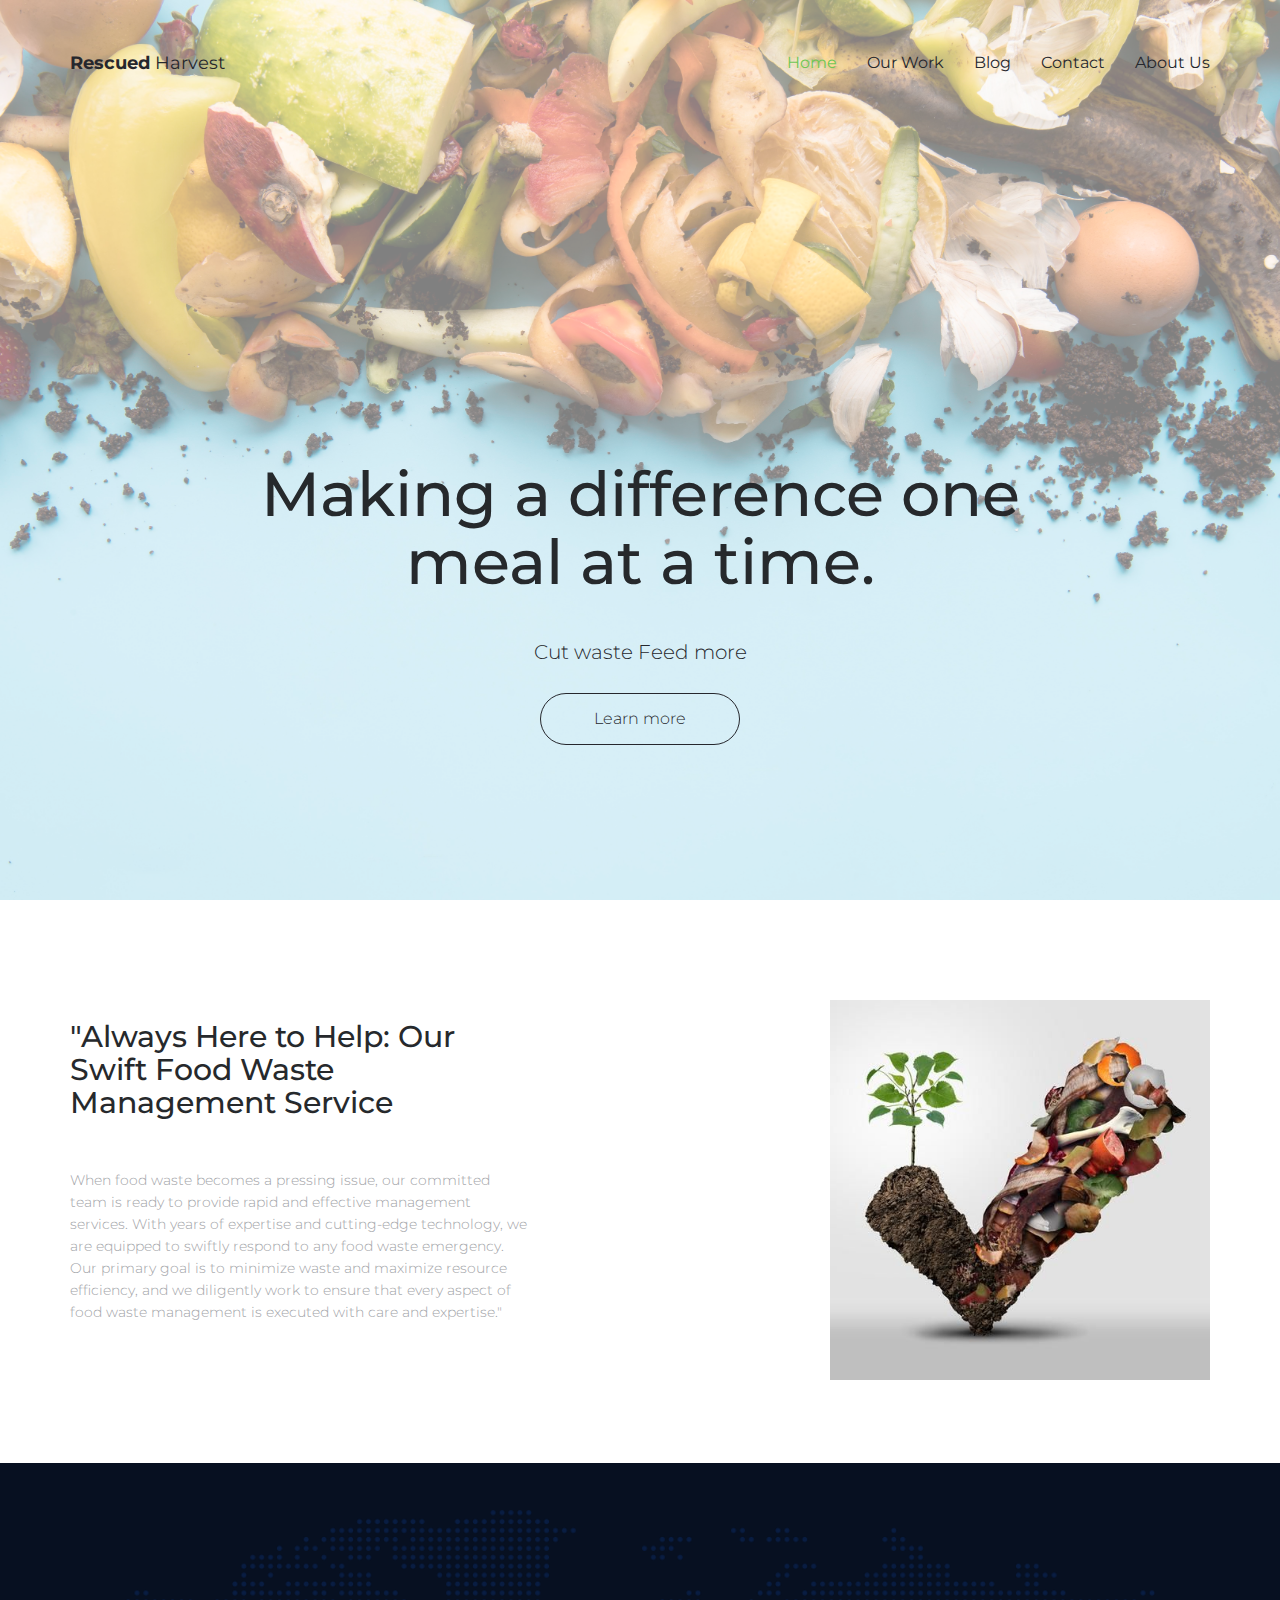
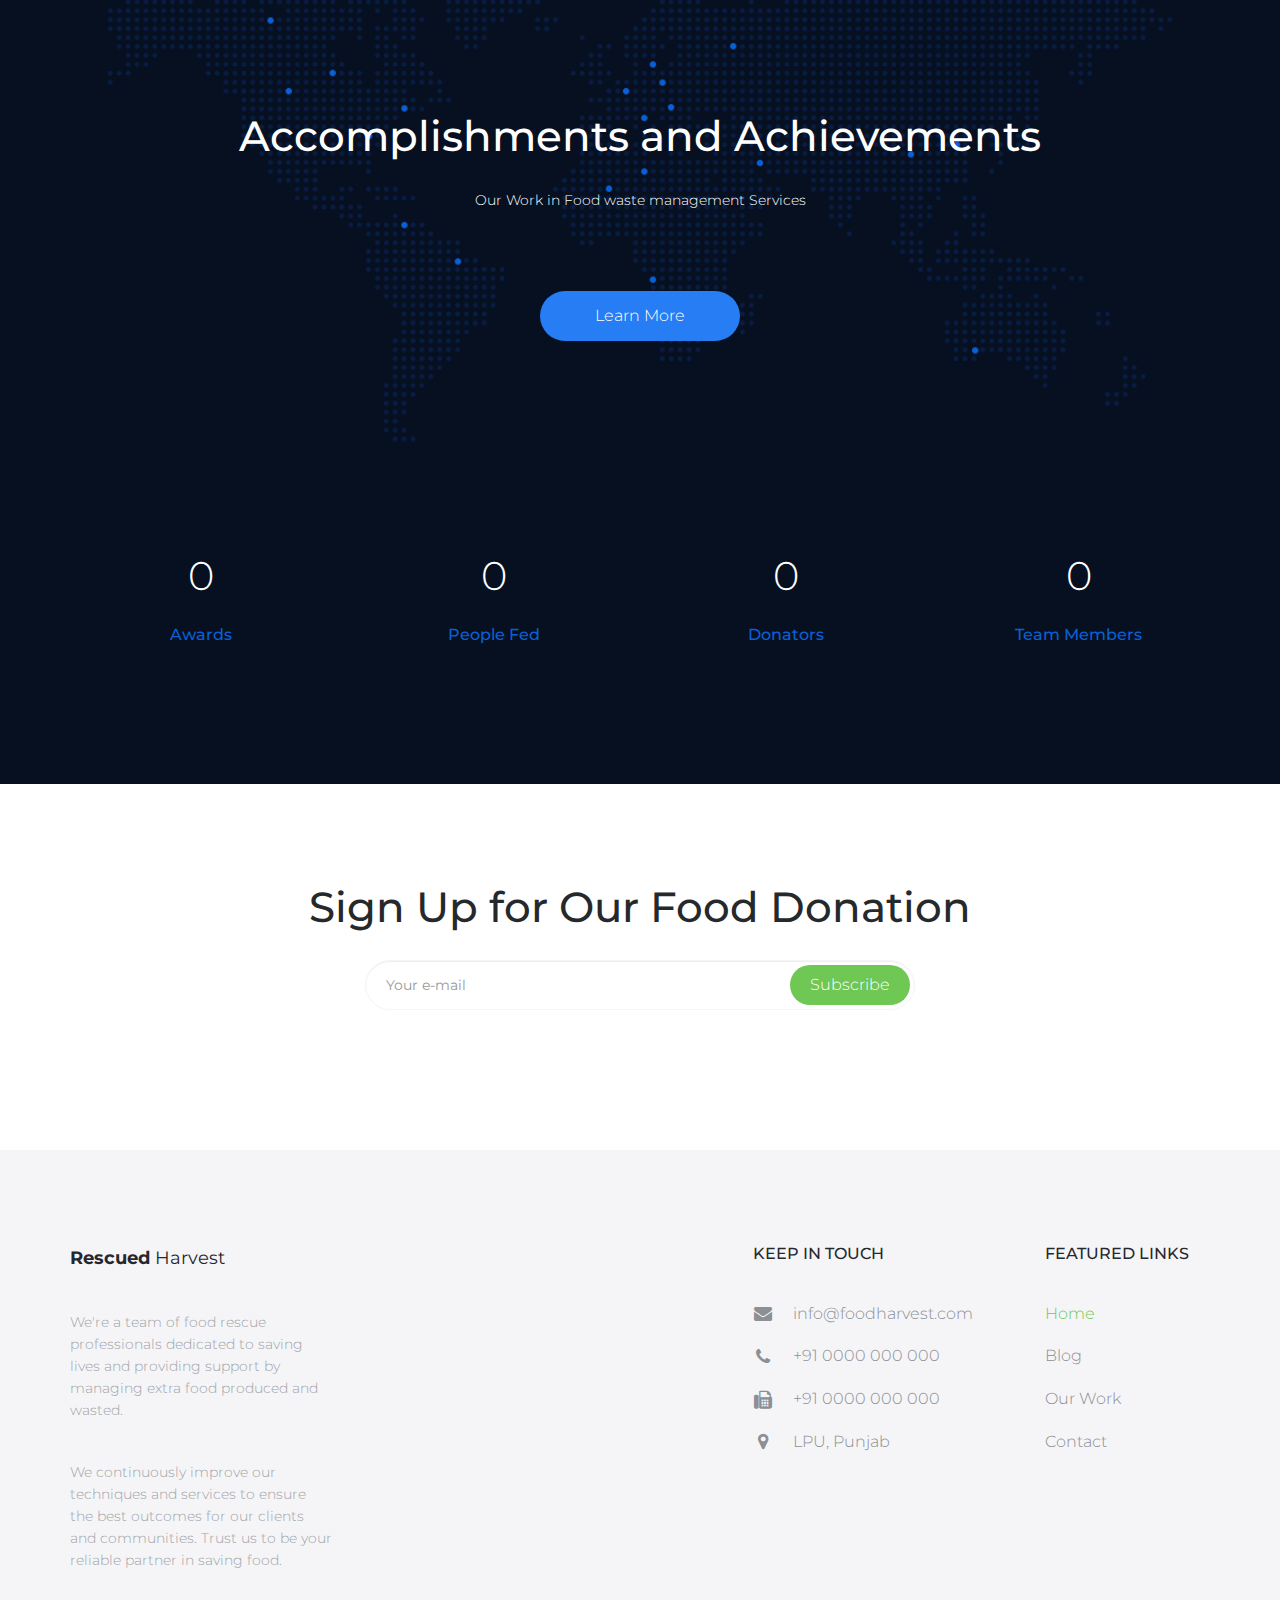
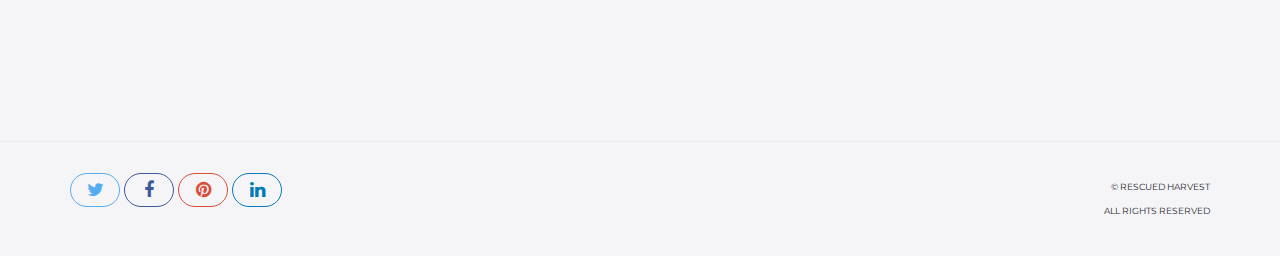
<file: index.html>
<!DOCTYPE html>
<html lang="en">

<head>

    <!-- Basic Page Needs
    ================================================== -->
    <meta http-equiv="Content-Type" content="text/html; charset=utf-8">
    <meta http-equiv="X-UA-Compatible" content="IE=edge">

    <title>Rescued Harvest</title>

    <meta name="description" content="">
    <meta name="author" content="">
    <meta name="keywords" content="">

    <!-- Mobile Specific Metas
    ================================================== -->
    <meta name="viewport" content="width=device-width, minimum-scale=1.0, maximum-scale=1.0">
    <meta name="apple-mobile-web-app-capable" content="yes">

    <!-- Fonts -->
    <link href="https://fonts.googleapis.com/css?family=Montserrat:300,300i,400,600,700" rel="stylesheet">
    <link rel="stylesheet" href="http://cdnjs.cloudflare.com/ajax/libs/font-awesome/4.4.0/css/font-awesome.min.css">
    <link rel="stylesheet" href="https://cdnjs.cloudflare.com/ajax/libs/font-awesome/4.7.0/css/font-awesome.min.css">
    <!-- Favicon
    ================================================== -->
    <link rel="apple-touch-icon" sizes="180x180" href="assets/img/apple-touch-icon.png">
    <link rel="icon" type="image/png" sizes="16x16" href="assets/img/favicon.png">

    <!-- Stylesheets
    ================================================== -->
    <!-- Bootstrap core CSS -->
    <link href="assets/css/bootstrap.min.css" rel="stylesheet">

    <!-- Custom styles for this template -->
    <link href="assets/css/style.css" rel="stylesheet">
    <link href="assets/css/responsive.css" rel="stylesheet">

    <!-- HTML5 shim and Respond.js IE8 support of HTML5 elements and media queries -->
    <!--[if lt IE 9]>
    <script src="https://oss.maxcdn.com/libs/html5shiv/3.7.0/html5shiv.js"></script>
    <script src="https://oss.maxcdn.com/libs/respond.js/1.4.2/respond.min.js"></script>
    <![endif]-->

</head>

<body>

    <header id="masthead" class="site-header">
        <nav id="primary-navigation" class="site-navigation">
            <div class="container">

                <div class="navbar-header">

                    <a class="site-title"><span>Rescued  </span>Harvest</a>

                </div><!-- /.navbar-header -->

                <div class="collapse navbar-collapse" id="agency-navbar-collapse">

                    <ul class="nav navbar-nav navbar-right">

                        <li class="active"><a href="index.html" data-toggle="dropdown">Home</a></li>


                        </li>
                        <li><a href="our-work.html">Our Work</a></li>
                        <li><a href="blog.html">Blog</a></li>
                        <li><a href="contact.html">Contact</a></li>
                        <li><a href="about-us.html">About Us</a></li>

                    </ul>

                </div>

            </div>
        </nav><!-- /.site-navigation -->
    </header><!-- /#mastheaed -->

    <div id="hero" class="hero overlay">
        <div class="hero-content">
            <div class="hero-text">
                <h1>Making a difference one meal at a time.</h1>
                <p>Cut waste Feed more</p>
                <a href="#" class="btn btn-border">Learn more</a>
            </div><!-- /.hero-text -->
        </div><!-- /.hero-content -->
    </div><!-- /.hero -->

    <main id="main" class="site-main">

        <section class="site-section section-features">
            <div class="container">
                <div class="row">
                    <div class="col-sm-5">
                        
                        <h2>"Always Here to Help: Our Swift Food Waste Management Service</h2>

                           <p> When food waste becomes a pressing issue, our committed team is ready to
                             provide rapid and effective management services. With years of expertise
                              and cutting-edge technology, we are equipped to swiftly respond to any
                              food waste emergency. Our primary goal is to minimize waste and maximize 
                              resource efficiency, and we diligently work to ensure that every aspect 
                              of food waste management is executed with care and expertise."
                            
                            
                            
                            </p>
                    </div>
                    <div class="col-sm-7 hidden-xs">
                        <img src="assets/img/40+ Things You Can Compost.jpg" alt="">
                    </div>
                </div>
            </div>
        </section><!-- /.section-features -->

       

        <section class="site-section section-map-feature text-center">

            <div class="container">
                <h2>Accomplishments and Achievements</h2>
                <p>Our Work in Food waste management Services</p>
                <a href="#" class="btn btn-fill">Learn More</a>
                <div class="row">
                    <div class="col-sm-3 col-xs-6">
                        <div class="counter-item">
                            <p class="counter" data-to="377" data-speed="2000">0</p>
                            <h3>Awards</h3>
                        </div><!-- /.counter-item -->
                    </div>
                    <div class="col-sm-3 col-xs-6">
                        <div class="counter-item">
                            <p class="counter" data-to="1204" data-speed="2000">0</p>
                            <h3>People Fed</h3>
                        </div> <!-- /.counter-item -->
                    </div>
                    <div class="col-sm-3 col-xs-6">
                        <div class="counter-item">
                            <p class="counter" data-to="459" data-speed="1000">0</p>
                            <h3>Donators</h3>
                        </div><!-- /.counter-item -->
                    </div>
                    <div class="col-sm-3 col-xs-6">
                        <div class="counter-item">
                            <p class="counter" data-to="675" data-speed="1000">0</p>
                            <h3>Team Members</h3>
                        </div><!-- /.counter-item -->
                    </div>
                </div>
            </div>

        </section><!-- /.section-map-feature -->

        

        <section class="site-section section-newsletter text-center">
            <div class="container">
                <h2>Sign Up for Our Food Donation</h2>
                <form class="form-group newsletter-group">
                    <input type="email" class="form-control" placeholder="Your e-mail" required>
                    <button class="btn btn-green" type="button">Subscribe</button>
                </form><!-- /.newsletter-group -->
            </div>
        </section><!-- /.section-newsletter -->

    </main><!-- /#main -->

    <footer id="colophon" class="site-footer">
        <div class="container">
            <div class="row">
                <div class="col-md-3 col-sm-4 col-xs-6">
                    <a class="site-title"><span>Rescued </span>Harvest</a>
                    <p>We're a team of food rescue professionals dedicated to saving lives and providing support by managing extra food produced and wasted.</p>
                    <p>We continuously improve our techniques and services to ensure the best outcomes for our clients
                        and communities. Trust us to be your reliable partner in saving food.</p>
                </div>
                <div class="col-lg-offset-4 col-md-3 col-sm-4 col-md-offset-2 col-sm-offset-0 col-xs-6 ">
                    <h3>Keep in touch</h3>
                    <ul class="list-unstyled contact-links">
                        <li><i class="fa fa-envelope" aria-hidden="true"></i><a
                                href="mailto:info@agencyperfect.com">info@foodharvest.com</a></li>
                        <li><i class="fa fa-phone" aria-hidden="true"></i><a href="tel:+37400800000">+91 0000 000 000
                            </a></li>
                        <li><i class="fa fa-fax" aria-hidden="true"></i><a href="+37400900000">+91 0000 000 000</a>
                        </li>
                        <li><i class="fa fa-map-marker" aria-hidden="true"></i>
                            <p>LPU, Punjab</p>
                        </li>
                    </ul>
                </div>
                <div class="clearfix visible-xs"></div>
                <div class="col-lg-2 col-md-3 col-sm-4 col-xs-6">
                    <h3>Featured links</h3>
                    <ul class="list-unstyled">
                        <li class="active"><a href="index.html">Home</a></li>
                        <li><a href="blog.html">Blog</a></li>
                        <li><a href="our-work.html">Our Work</a></li>
                        <li><a href="contact.html">Contact</a></li>
                    </ul>
                </div>
            </div>
        </div>
        <div class="copyright">
            <div class="container">
                <div class="row">
                    <div class="col-xs-8">
                        <div class="social-links">
                            <a class="twitter-bg" href="#"><i class="fa fa-twitter"></i></a>
                            <a class="facebook-bg" href="#"><i class="fa fa-facebook"></i></a>
                            <a class="pinterest" href="#"><i class="fa fa-pinterest"></i></a>
                            <a class="linkedin-bg" href="#"><i class="fa fa-linkedin"></i></a>
                        </div><!-- /.social-links -->
                    </div>
                    <div class="col-xs-4">
                        <div class="text-right">
                            <p>&copy; Rescued Harvest</p>
                            <p>All Rights Reserved</p>
                        </div>
                    </div>
                </div>
            </div>
        </div><!-- /.copyright -->
    </footer><!-- /#footer -->


    <!-- Bootstrap core JavaScript
    ================================================== -->
    <!-- Placed at the end of the document so the pages load faster -->
    <script src="https://ajax.googleapis.com/ajax/libs/jquery/3.1.1/jquery.min.js"></script>
    <script src="assets/js/bootstrap.min.js"></script>
    <script src="assets/js/bootstrap-select.min.js"></script>
    <script src="assets/js/jquery.slicknav.min.js"></script>
    <script src="assets/js/jquery.countTo.min.js"></script>
    <script src="assets/js/jquery.shuffle.min.js"></script>
    <script src="assets/js/script.js"></script>

</body>

</html>
</file>
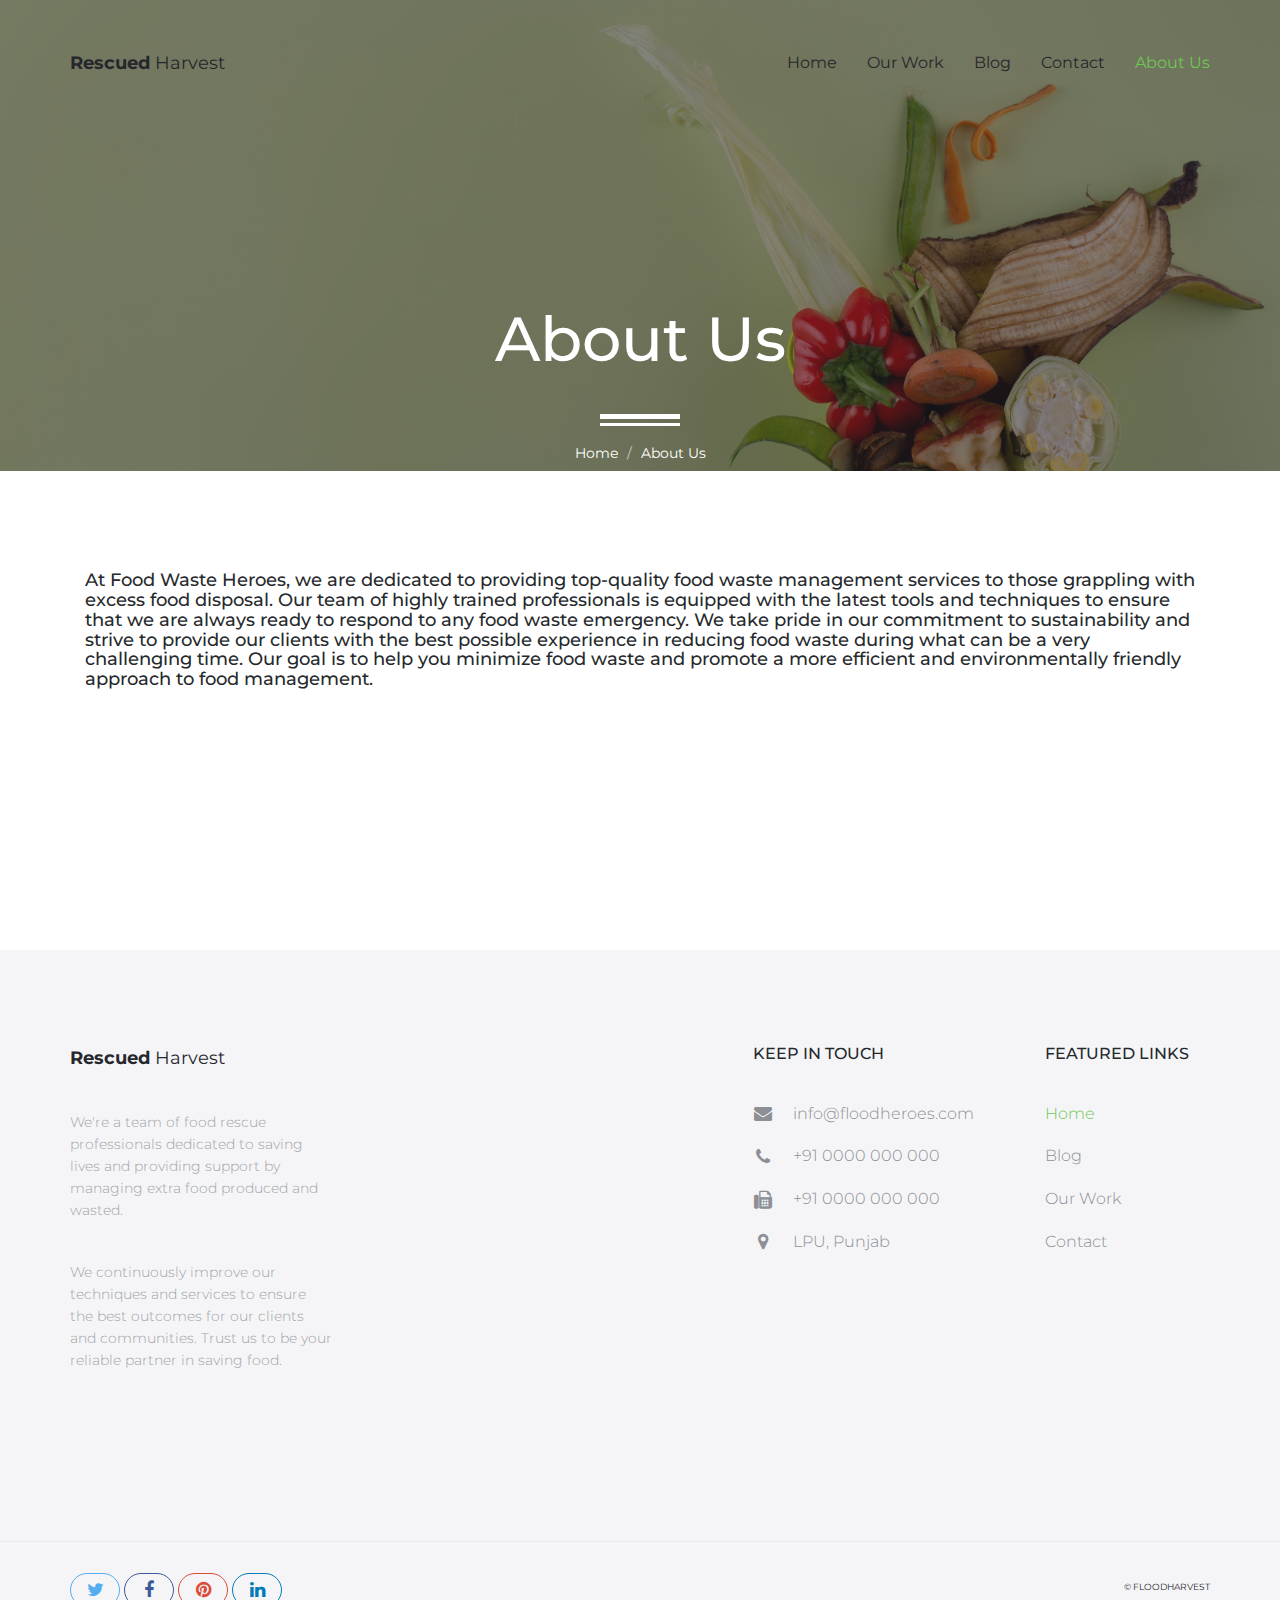
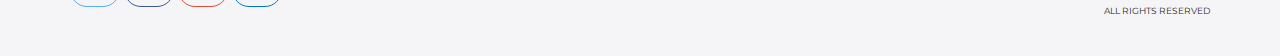
<file: about-us.html>
<!DOCTYPE html>
<html lang="en">

<head>

    <!-- Basic Page Needs
    ================================================== -->
    <meta http-equiv="Content-Type" content="text/html; charset=utf-8">
    <meta http-equiv="X-UA-Compatible" content="IE=edge">

    <title>Food Harvest</title>

    <meta name="description" content="">
    <meta name="author" content="">
    <meta name="keywords" content="">

    <!-- Mobile Specific Metas
    ================================================== -->
    <meta name="viewport" content="width=device-width, minimum-scale=1.0, maximum-scale=1.0">
    <meta name="apple-mobile-web-app-capable" content="yes">

    <!-- Fonts -->
    <link href="https://fonts.googleapis.com/css?family=Montserrat:300,300i,400,600,700" rel="stylesheet">
    <link rel="stylesheet" href="http://cdnjs.cloudflare.com/ajax/libs/font-awesome/4.4.0/css/font-awesome.min.css">
    <link rel="stylesheet" href="https://cdnjs.cloudflare.com/ajax/libs/font-awesome/4.7.0/css/font-awesome.min.css">

    <!-- Favicon
    ================================================== -->
    <link rel="apple-touch-icon" sizes="180x180" href="assets/img/apple-touch-icon.png">
    <link rel="icon" type="image/png" sizes="16x16" href="assets/img/favicon.png">

    <!-- Stylesheets
    ================================================== -->
    <!-- Bootstrap core CSS -->
    <link href="assets/css/bootstrap.min.css" rel="stylesheet">

    <!-- Custom styles for this template -->
    <link href="assets/css/style.css" rel="stylesheet">
    <link href="assets/css/responsive.css" rel="stylesheet">

    <!-- HTML5 shim and Respond.js IE8 support of HTML5 elements and media queries -->
    <!--[if lt IE 9]>
    <script src="https://oss.maxcdn.com/libs/html5shiv/3.7.0/html5shiv.js"></script>
    <script src="https://oss.maxcdn.com/libs/respond.js/1.4.2/respond.min.js"></script>
    <![endif]-->

</head>

<body>

    <header id="masthead" class="site-header">
        <nav id="primary-navigation" class="site-navigation">
            <div class="container">

                <div class="navbar-header">

                    <a class="site-title"><span>Rescued </span>Harvest</a>

                </div><!-- /.navbar-header -->

                <div class="collapse navbar-collapse" id="agency-navbar-collapse">

                    <ul class="nav navbar-nav navbar-right">

                        <li><a href="index.html">Home</a></li>
                        <li><a href="our-work.html">Our Work</a></li>
                        <li><a href="blog.html">Blog</a></li>
                        <li><a href="contact.html">Contact</a></li>
                        <li class="active"><a href="about-us.html">About Us</a></li>

                    </ul>

                </div>

            </div>
        </nav><!-- /.site-navigation -->
    </header><!-- /#mastheaed -->

    <div id="hero" class="hero overlay subpage-hero portfolio-hero">
        <div class="hero-content">
            <div class="hero-text">
                <h1>About Us</h1>
                <ol class="breadcrumb">
                    <li class="breadcrumb-item"><a href="#">Home</a></li>
                    <li class="breadcrumb-item active">About Us</li>
                </ol>
            </div><!-- /.hero-text -->
        </div><!-- /.hero-content -->
    </div><!-- /.hero -->

    <main id="main" class="site-main">

        <section class="site-section section-ui-elements">
            <div class="container">

                <div class="typography">
                    <h4 style="max-width: 1500px; margin: 0 auto; padding: 0 15px;">At Food Waste Heroes, we are dedicated to providing top-quality food waste management services to those grappling with excess food disposal. Our team of highly trained professionals is equipped 
                        with the latest tools and techniques to ensure that we are always ready to respond to any food waste emergency. We take pride in our commitment to sustainability and strive to provide our clients with the best possible experience in reducing food waste 
                        during what can be a very challenging time. Our goal is to help you minimize food waste and promote a more efficient and environmentally friendly approach to food management.</h4>
                        <br><br><br><br><br><br>



               




                        </div>
                    </div>
                    </div>
                </div>


            </div>
        </section><!-- /.section-ui-elements -->

    </main><!-- /#main -->

    <footer id="colophon" class="site-footer">
        <div class="container">
            <div class="row">
                <div class="col-md-3 col-sm-4 col-xs-6">
                    <a class="site-title"><span>Rescued</span> Harvest</a>
                     <p>We're a team of food rescue professionals dedicated to saving lives and providing support by managing extra food produced and wasted.</p>
                    <p>We continuously improve our techniques and services to ensure the best outcomes for our clients
                        and communities. Trust us to be your reliable partner in saving food.</p>
                </div>
                <div class="col-lg-offset-4 col-md-3 col-sm-4 col-md-offset-2 col-sm-offset-0 col-xs-6 ">
                    <h3>Keep in touch</h3>
                    <ul class="list-unstyled contact-links">
                        <li><i class="fa fa-envelope" aria-hidden="true"></i><a
                                href="mailto:info@agencyperfect.com">info@floodheroes.com</a></li>
                        <li><i class="fa fa-phone" aria-hidden="true"></i><a href="tel:+37400800000">+91 0000 000 000
                            </a></li>
                        <li><i class="fa fa-fax" aria-hidden="true"></i><a href="+37400900000">+91 0000 000 000</a>
                        </li>
                        <li><i class="fa fa-map-marker" aria-hidden="true"></i>
                            <p>LPU, Punjab</p>
                        </li>
                    </ul>
                </div>
                <div class="clearfix visible-xs"></div>
                <div class="col-lg-2 col-md-3 col-sm-4 col-xs-6">
                    <h3>Featured links</h3>
                    <ul class="list-unstyled">
                        <li class="active"><a href="index.html">Home</a></li>
                        <li><a href="blog.html">Blog</a></li>
                        <li><a href="our-work.html">Our Work</a></li>
                        <li><a href="contact.html">Contact</a></li>
                    </ul>
                </div>
            </div>
        </div>
        <div class="copyright">
            <div class="container">
                <div class="row">
                    <div class="col-xs-8">
                        <div class="social-links">
                            <a class="twitter-bg" href="#"><i class="fa fa-twitter"></i></a>
                            <a class="facebook-bg" href="#"><i class="fa fa-facebook"></i></a>
                            <a class="pinterest" href="#"><i class="fa fa-pinterest"></i></a>
                            <a class="linkedin-bg" href="#"><i class="fa fa-linkedin"></i></a>
                        </div><!-- /.social-links -->
                    </div>
                    <div class="col-xs-4">
                        <div class="text-right">
                            <p>&copy; FloodHarvest</p>
                            <p>All Rights Reserved</p>
                        </div>
                    </div>
                </div>
            </div>
        </div><!-- /.copyright -->
    </footer><!-- /#footer -->


    <!-- Bootstrap core JavaScript
    ================================================== -->
    <!-- Placed at the end of the document so the pages load faster -->
    <script src="https://ajax.googleapis.com/ajax/libs/jquery/3.1.1/jquery.min.js"></script>
    <script src="assets/js/bootstrap.min.js"></script>
    <script src="assets/js/bootstrap-select.min.js"></script>
    <script src="assets/js/jquery.slicknav.min.js"></script>
    <script src="assets/js/jquery.countTo.min.js"></script>
    <script src="assets/js/jquery.shuffle.min.js"></script>
    <script src="assets/js/script.js"></script>

</body>

</html>
</file>
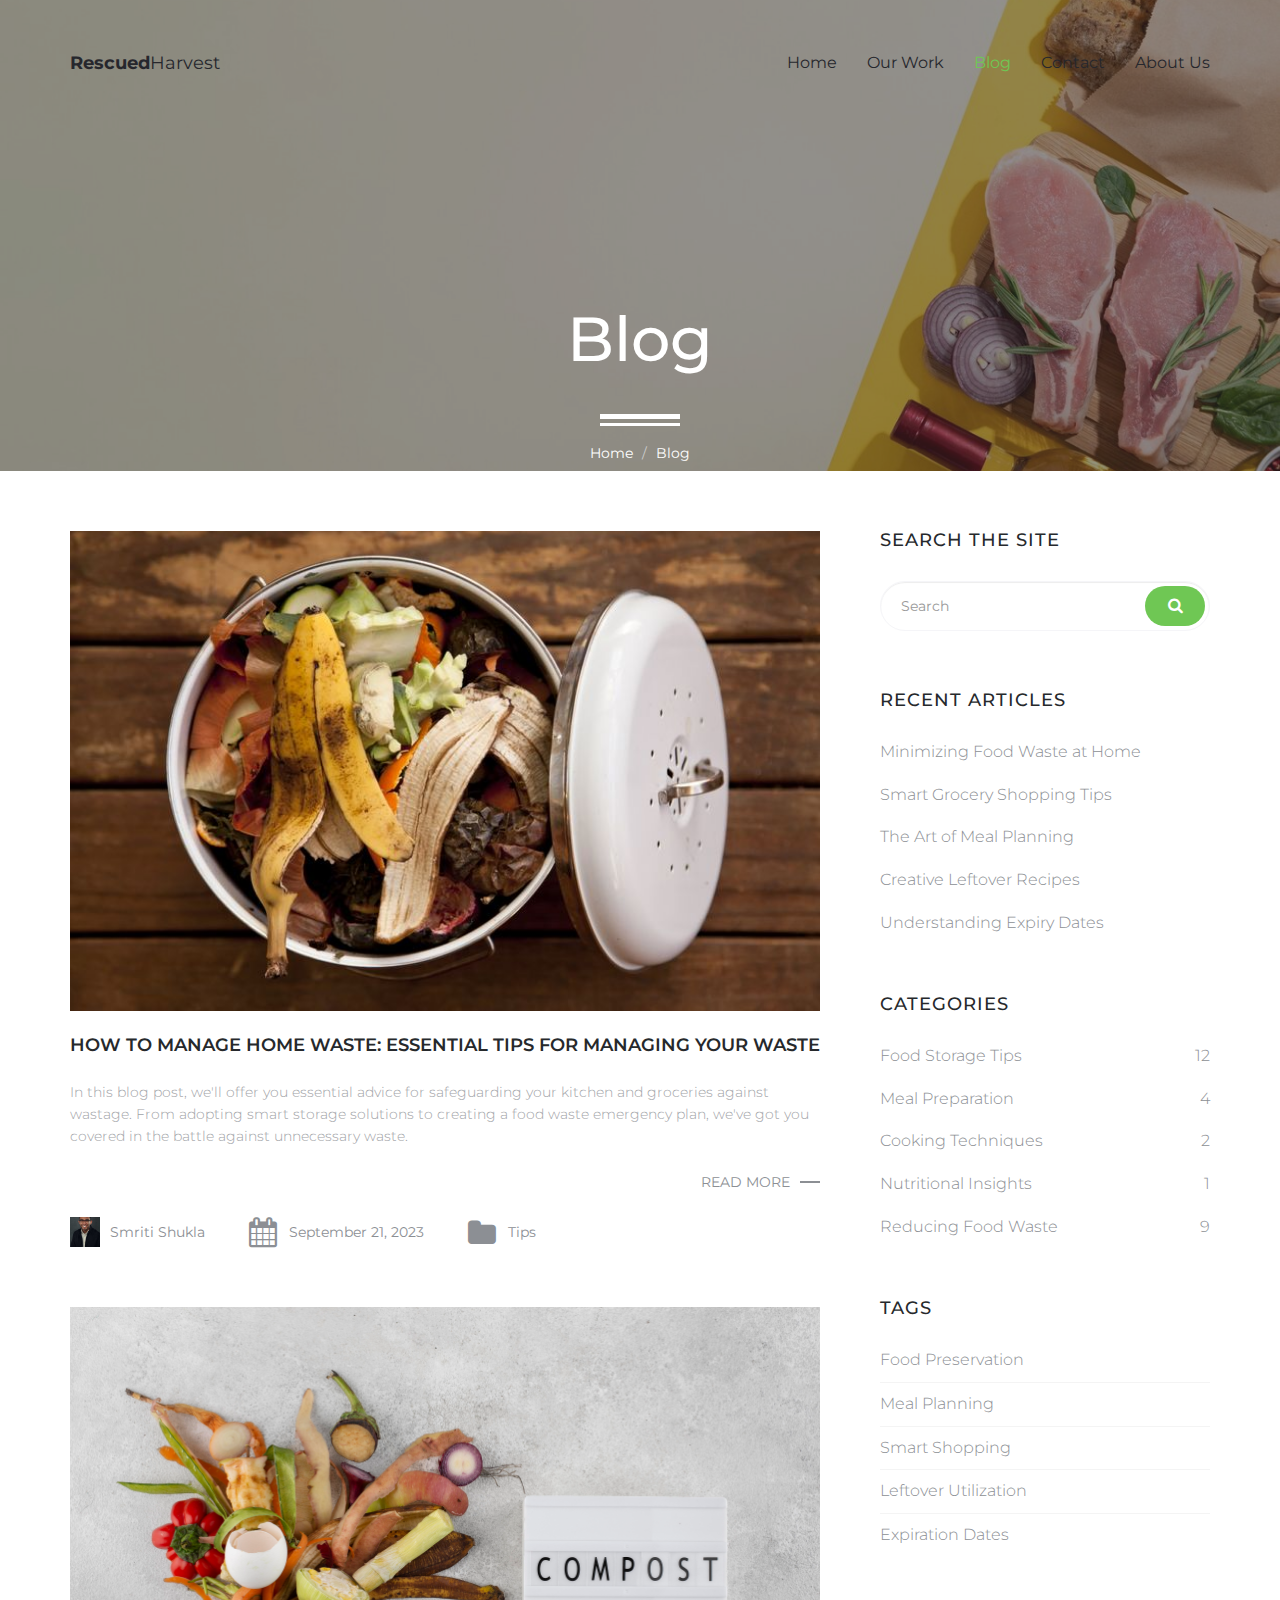
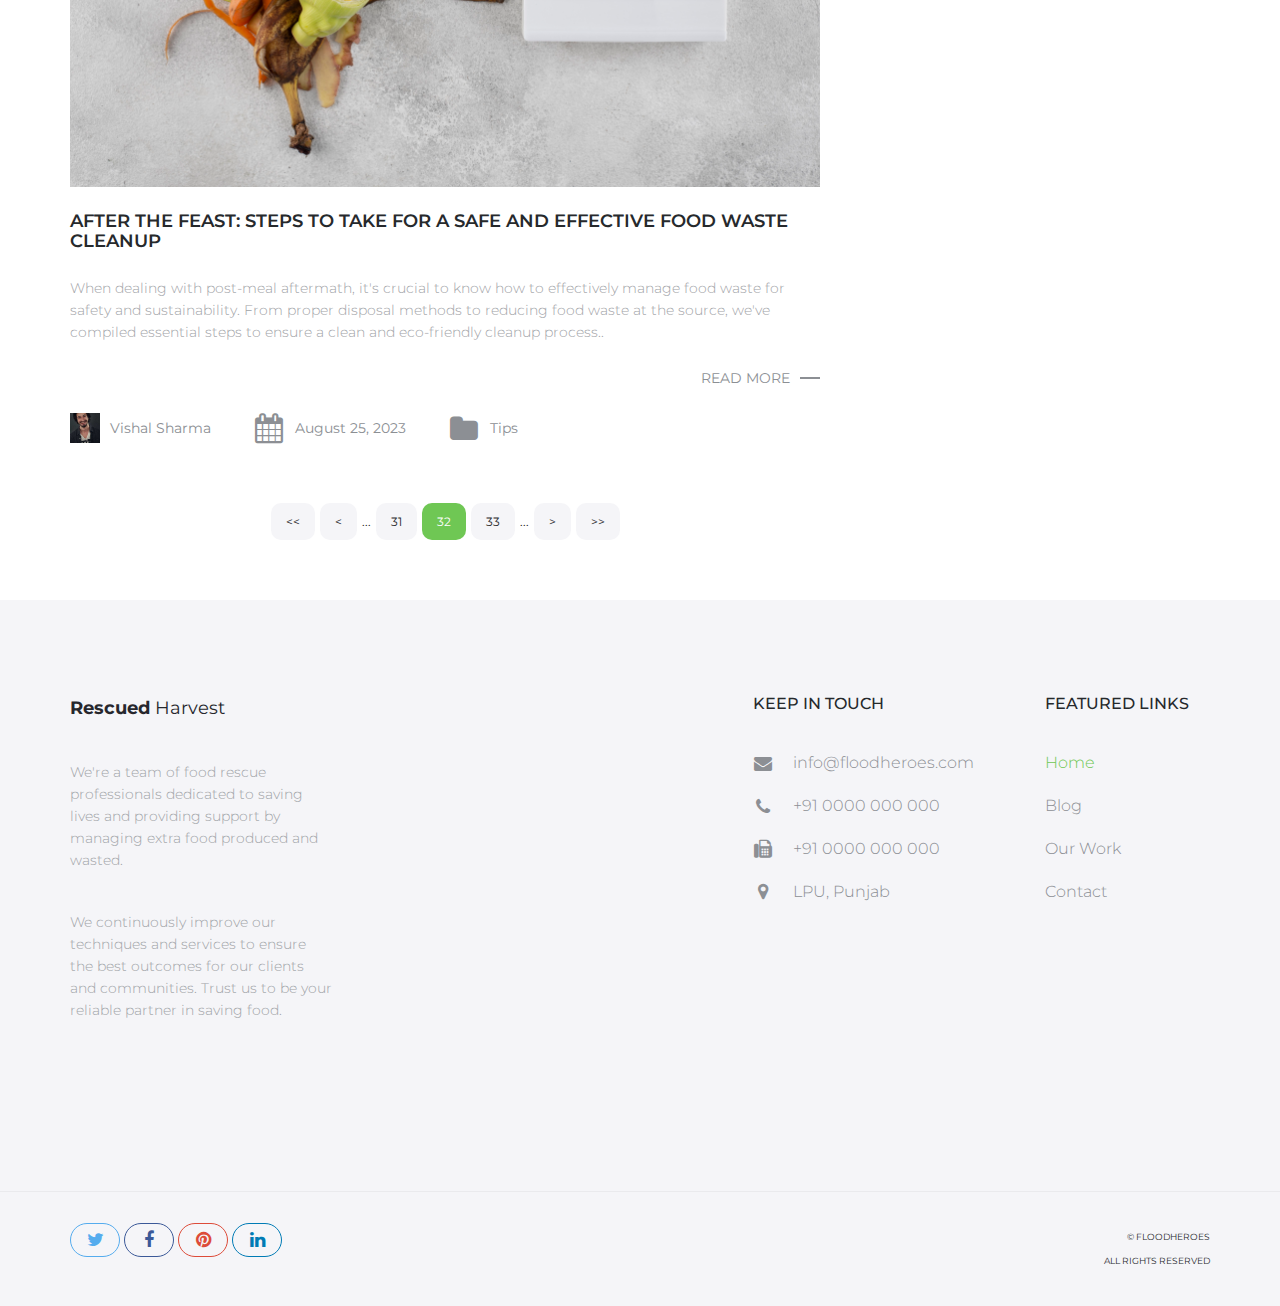
<file: blog.html>
<!DOCTYPE html>
<html lang="en">

<head>

    <!-- Basic Page Needs
    ================================================== -->
    <meta http-equiv="Content-Type" content="text/html; charset=utf-8">
    <meta http-equiv="X-UA-Compatible" content="IE=edge">

    <title>Rescued Harvest</title>

    <meta name="description" content="">
    <meta name="author" content="">
    <meta name="keywords" content="">

    <!-- Mobile Specific Metas
    ================================================== -->
    <meta name="viewport" content="width=device-width, minimum-scale=1.0, maximum-scale=1.0">
    <meta name="apple-mobile-web-app-capable" content="yes">

    <!-- Fonts -->
    <link href="https://fonts.googleapis.com/css?family=Montserrat:300,300i,400,600,700" rel="stylesheet">
    <link rel="stylesheet" href="http://cdnjs.cloudflare.com/ajax/libs/font-awesome/4.4.0/css/font-awesome.min.css">
    <link rel="stylesheet" href="https://cdnjs.cloudflare.com/ajax/libs/font-awesome/4.7.0/css/font-awesome.min.css">

    <!-- Favicon
    ================================================== -->
    <link rel="apple-touch-icon" sizes="180x180" href="assets/img/apple-touch-icon.png">
    <link rel="icon" type="image/png" sizes="16x16" href="assets/img/favicon.png">

    <!-- Stylesheets
    ================================================== -->
    <!-- Bootstrap core CSS -->
    <link href="assets/css/bootstrap.min.css" rel="stylesheet">

    <!-- Custom styles for this template -->
    <link href="assets/css/style.css" rel="stylesheet">
    <link href="assets/css/responsive.css" rel="stylesheet">

    <!-- HTML5 shim and Respond.js IE8 support of HTML5 elements and media queries -->
    <!--[if lt IE 9]>
    <script src="https://oss.maxcdn.com/libs/html5shiv/3.7.0/html5shiv.js"></script>
    <script src="https://oss.maxcdn.com/libs/respond.js/1.4.2/respond.min.js"></script>
    <![endif]-->

</head>

<body>

    <header id="masthead" class="site-header">
        <nav id="primary-navigation" class="site-navigation">
            <div class="container">

                <div class="navbar-header">

                    <a class="site-title"><span>Rescued</span>Harvest</a>

                </div><!-- /.navbar-header -->

                <div class="collapse navbar-collapse" id="agency-navbar-collapse">

                    <ul class="nav navbar-nav navbar-right">

                        <li><a href="/index.html">Home</a></li>

                        <li><a href="our-work.html">Our Work</a></li>
                        <li class="active"><a href="blog.html">Blog</a></li>
                        <li><a href="contact.html">Contact</a></li>
                        <li><a href="about-us.html">About Us</a></li>

                    </ul>

                </div>

            </div>
        </nav><!-- /.site-navigation -->
    </header><!-- /#mastheaed -->

    <div id="hero" class="hero overlay subpage-hero blog-hero">
        <div class="hero-content">
            <div class="hero-text">
                <h1>Blog</h1>
                <ol class="breadcrumb">
                    <li class="breadcrumb-item"><a href="#">Home</a></li>
                    <li class="breadcrumb-item active">Blog</li>
                </ol>
            </div><!-- /.hero-text -->
        </div><!-- /.hero-content -->
    </div><!-- /.hero -->

    <main id="main" class="site-main">

        <section class="site-section subpage-site-section section-blog">
            <div class="container">
                <div class="row">
                    <div class="col-md-8">
                        <article class="blog-post">
                            <a href="blog-post.html">
                                <img src="assets/img/foodhjack.jpg" class="img-res" alt="">
                            </a>
                            <div class="post-content">
                                <h3 class="post-title"><a href="blog-post.html">How to manage home waste: Essential Tips for Managing Your Waste</a>
                                </h3>
                                <p>In this blog post, we'll offer you essential advice for safeguarding your kitchen and groceries against wastage. From adopting smart storage solutions to creating a food waste emergency plan, we've got you covered in the battle against unnecessary waste.</p>

                                <div class="text-right">
                                    <a class="read-more" href="blog-post.html">Read more</a>
                                </div>
                                <div class="post-meta">
                                    <span class="post-author">
                                        <a href="#"><img class="img-res" src="assets/img/author.jpg" alt="">Smriti Shukla</a>
                                    </span>
                                    <span class="post-date">
                                        <a href=""><i class="fa fa-calendar" aria-hidden="true"></i>September 21,
                                            2023</a>
                                    </span>
                                    <span class="post-category">
                                        <a href=""><i class="fa fa-folder" aria-hidden="true"></i>Tips</a>
                                    </span>
                                </div><!-- /.post-meta -->
                            </div><!-- /.post-content -->
                        </article><!-- /.blog-post -->
                        <article class="blog-post">
                            <a href="blog-post.html">
                                <img src="assets/img/arrangement-compost-made-rotten-food.jpg" class="img-res" alt="">
                            </a>
                            <div class="post-content">
                                <h3 class="post-title"><a href="blog-post.html">After the Feast: Steps to Take for a Safe and Effective Food Waste Cleanup</a>
                                </h3>
                                <p>When dealing with post-meal aftermath, it's crucial to know how to effectively manage food waste for safety and sustainability. From proper disposal methods to reducing food waste at the source, we've compiled essential steps to ensure a clean and eco-friendly cleanup process..</p>
                                <div class="text-right">
                                    <a class="read-more" href="blog-post.html">Read more</a>
                                </div>
                                <div class="post-meta">
                                    <span class="post-author">
                                        <a href="#"><img class="img-res" src="assets/img/author-3.jpg" alt="">Vishal Sharma</a>
                                    </span>
                                    <span class="post-date">
                                        <a href=""><i class="fa fa-calendar" aria-hidden="true"></i>August 25, 2023</a>
                                    </span>
                                    <span class="post-category">
                                        <a href=""><i class="fa fa-folder" aria-hidden="true"></i>Tips</a>
                                    </span>
                                </div><!-- /.post-meta -->
                            </div><!-- /.post-content -->
                        </article><!-- /.blog-post -->
                        

                        <div class="ui-pagination mt-50">
                            <div class="row">
                                <div class="col-md-12 text-center">
                                    <ul class="pagination">
                                        <li><a href="#">&lt;&lt;</a></li>
                                        <li><a href="#">&lt;</a></li>
                                        <li class="more"><a href="#">...</a></li>
                                        <li><a href="#">31</a></li>
                                        <li class="active"><a href="#">32</a></li>
                                        <li><a href="#">33</a></li>
                                        <li class="more"><a href="#">...</a></li>
                                        <li><a href="#">&gt;</a></li>
                                        <li><a href="#">&gt;&gt;</a></li>
                                    </ul><!-- /.pagination -->
                                </div>
                            </div>
                        </div><!-- /.ui-pagination -->
                    </div>
                    <aside class="col-md-4">
                        <div class="sidebar">
                            <div class="widget search-form">
                                <h4 class="widget-title">Search the site</h4>
                                <form class="form-group">
                                    <input type="text" class="form-control" placeholder="Search" required>
                                    <button class="btn btn-green" type="button"><i class="fa fa-search" aria-hidden="true"></i></button>
                                </form>
                            </div><!-- /.search-form -->
                            <div class="widget widget-recent-posts">
                                <h4 class="widget-title">Recent articles</h4>
                                <ul class="list-unstyled">
                                    <li><a href="#">Minimizing Food Waste at Home</a></li>
                                    <li><a href="#">Smart Grocery Shopping Tips</a></li>
                                    <li><a href="#">The Art of Meal Planning</a></li>
                                    <li><a href="#">Creative Leftover Recipes</a></li>
                                    <li><a href="#">Understanding Expiry Dates</a></li>
                                </ul>
                            </div><!-- /.widget-recent-posts -->
                            <div class="widget widget-categories">
                                <h4 class="widget-title">Categories</h4>
                                <ul class="list-unstyled">
                                    <li><a href="#">Food Storage Tips<span>12</span></a></li>
                                    <li><a href="#">Meal Preparation<span>4</span></a></li>
                                    <li><a href="#">Cooking Techniques<span>2</span></a></li>
                                    <li><a href="#">Nutritional Insights<span>1</span></a></li>
                                    <li><a href="#">Reducing Food Waste<span>9</span></a></li>
                                </ul>
                            </div><!-- /.widget-categories -->
                            <div class="widget widget-tags">
                                <h4 class="widget-title">Tags</h4>
                                <ul class="list-unstyled">
                                    <li><a href="#">Food Preservation</a></li>
                                    <li><a href="#">Meal Planning</a></li>
                                    <li><a href="#">Smart Shopping</a></li>
                                    <li><a href="#">Leftover Utilization</a></li>
                                    <li><a href="#">Expiration Dates</a></li>
                                </ul>
                            </div><!-- /.widget-tags -->
                        </div><!-- /.sidebar -->
                    </aside>
                    
                </div>
            </div>
        </section><!-- /.section-portfolio -->

    </main><!-- /#main -->

    <footer id="colophon" class="site-footer">
        <div class="container">
            <div class="row">
                <div class="col-md-3 col-sm-4 col-xs-6">
                    <a class="site-title"><span>Rescued </span>Harvest</a>
                    <p>We're a team of food rescue professionals dedicated to saving lives and providing support by managing extra food produced and wasted.</p>
                    <p>We continuously improve our techniques and services to ensure the best outcomes for our clients
                        and communities. Trust us to be your reliable partner in saving food.</p>
                </div>
                <div class="col-lg-offset-4 col-md-3 col-sm-4 col-md-offset-2 col-sm-offset-0 col-xs-6 ">
                    <h3>Keep in touch</h3>
                    <ul class="list-unstyled contact-links">
                        <li><i class="fa fa-envelope" aria-hidden="true"></i><a
                                href="mailto:info@agencyperfect.com">info@floodheroes.com</a></li>
                        <li><i class="fa fa-phone" aria-hidden="true"></i><a href="tel:+37400800000">+91 0000 000 000
                            </a></li>
                        <li><i class="fa fa-fax" aria-hidden="true"></i><a href="+37400900000">+91 0000 000 000</a>
                        </li>
                        <li><i class="fa fa-map-marker" aria-hidden="true"></i>
                            <p>LPU, Punjab</p>
                        </li>
                    </ul>
                </div>
                <div class="clearfix visible-xs"></div>
                <div class="col-lg-2 col-md-3 col-sm-4 col-xs-6">
                    <h3>Featured links</h3>
                    <ul class="list-unstyled">
                        <li class="active"><a href="index.html">Home</a></li>
                        <li><a href="blog.html">Blog</a></li>
                        <li><a href="our-work.html">Our Work</a></li>
                        <li><a href="contact.html">Contact</a></li>
                    </ul>
                </div>
            </div>
        </div>
        <div class="copyright">
            <div class="container">
                <div class="row">
                    <div class="col-xs-8">
                        <div class="social-links">
                            <a class="twitter-bg" href="#"><i class="fa fa-twitter"></i></a>
                            <a class="facebook-bg" href="#"><i class="fa fa-facebook"></i></a>
                            <a class="pinterest" href="#"><i class="fa fa-pinterest"></i></a>
                            <a class="linkedin-bg" href="#"><i class="fa fa-linkedin"></i></a>
                        </div><!-- /.social-links -->
                    </div>
                    <div class="col-xs-4">
                        <div class="text-right">
                            <p>&copy; FloodHeroes</p>
                            <p>All Rights Reserved</p>
                        </div>
                    </div>
                </div>
            </div>
        </div><!-- /.copyright -->
    </footer><!-- /#footer -->


    <!-- Bootstrap core JavaScript
    ================================================== -->
    <!-- Placed at the end of the document so the pages load faster -->
    <script src="https://ajax.googleapis.com/ajax/libs/jquery/3.1.1/jquery.min.js"></script>
    <script src="assets/js/bootstrap.min.js"></script>
    <script src="assets/js/bootstrap-select.min.js"></script>
    <script src="assets/js/jquery.slicknav.min.js"></script>
    <script src="assets/js/jquery.countTo.min.js"></script>
    <script src="assets/js/jquery.shuffle.min.js"></script>
    <script src="assets/js/script.js"></script>

</body>

</html>
</file>
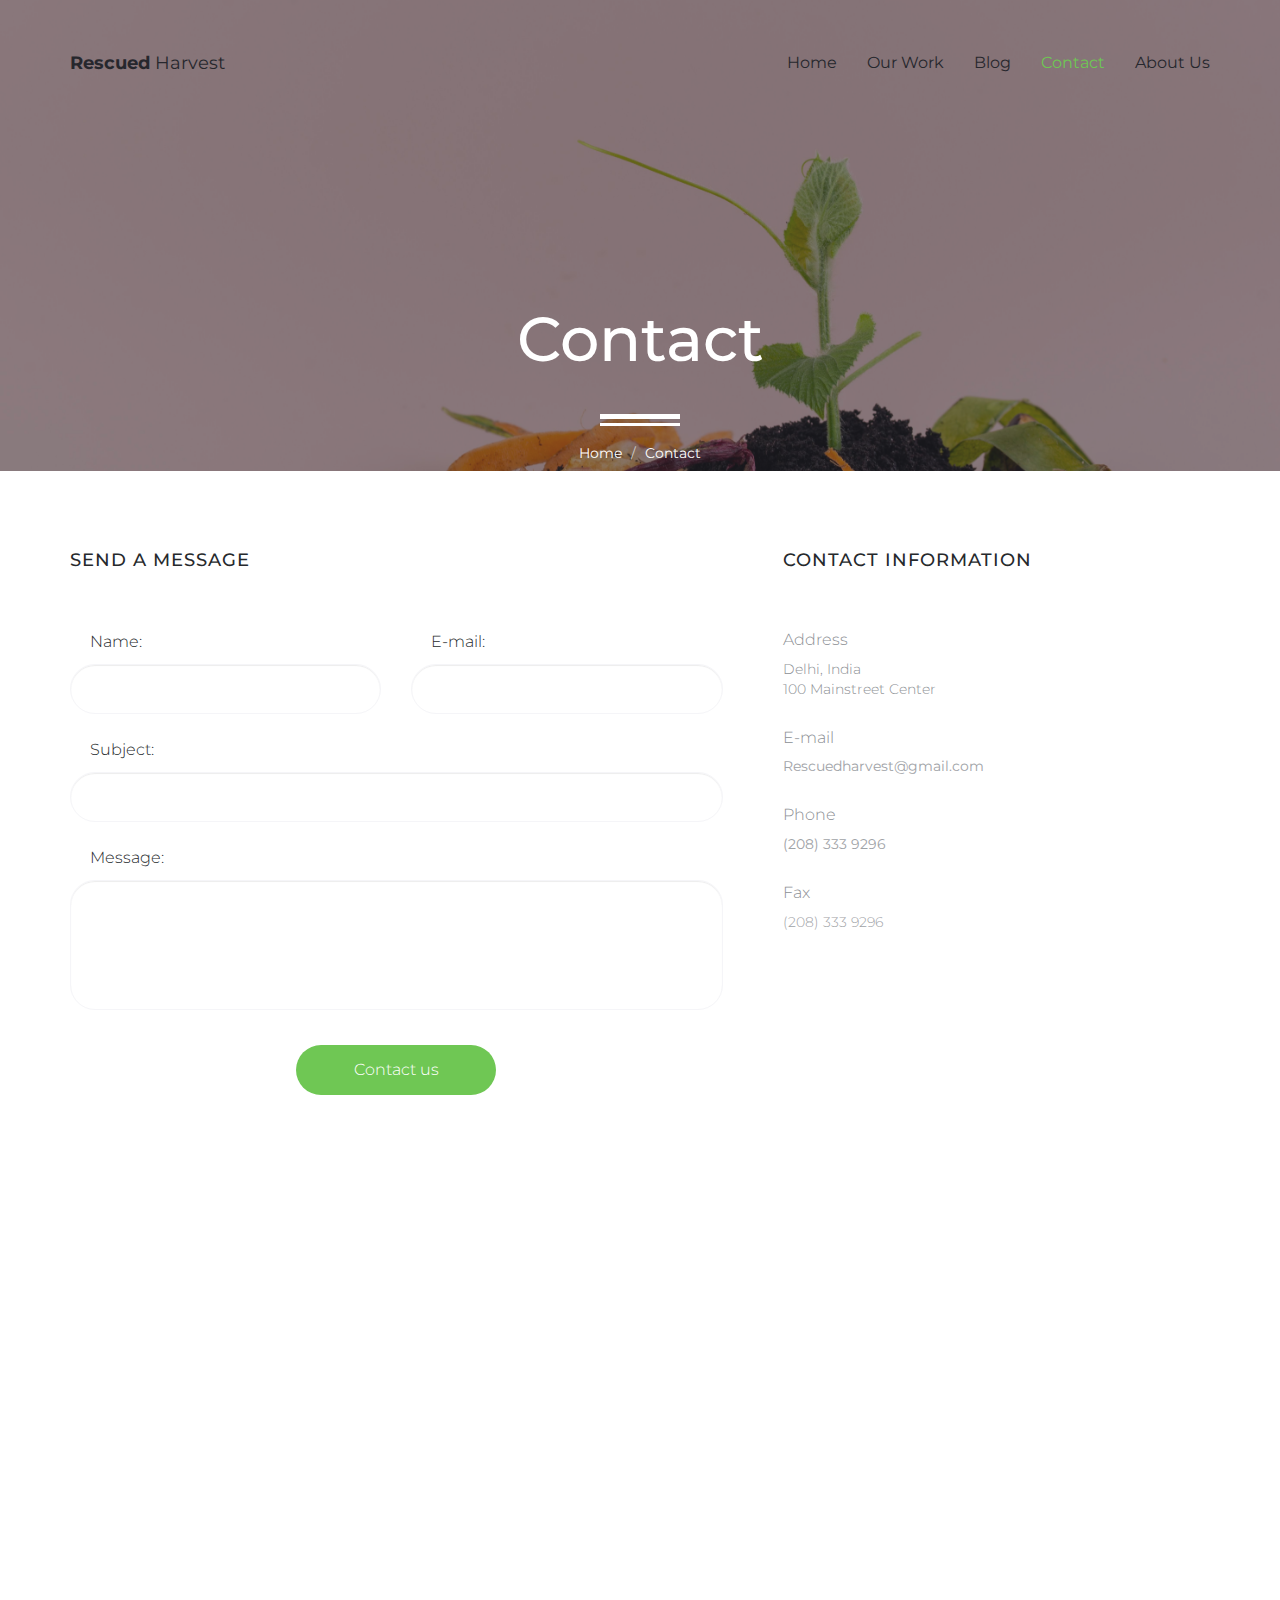
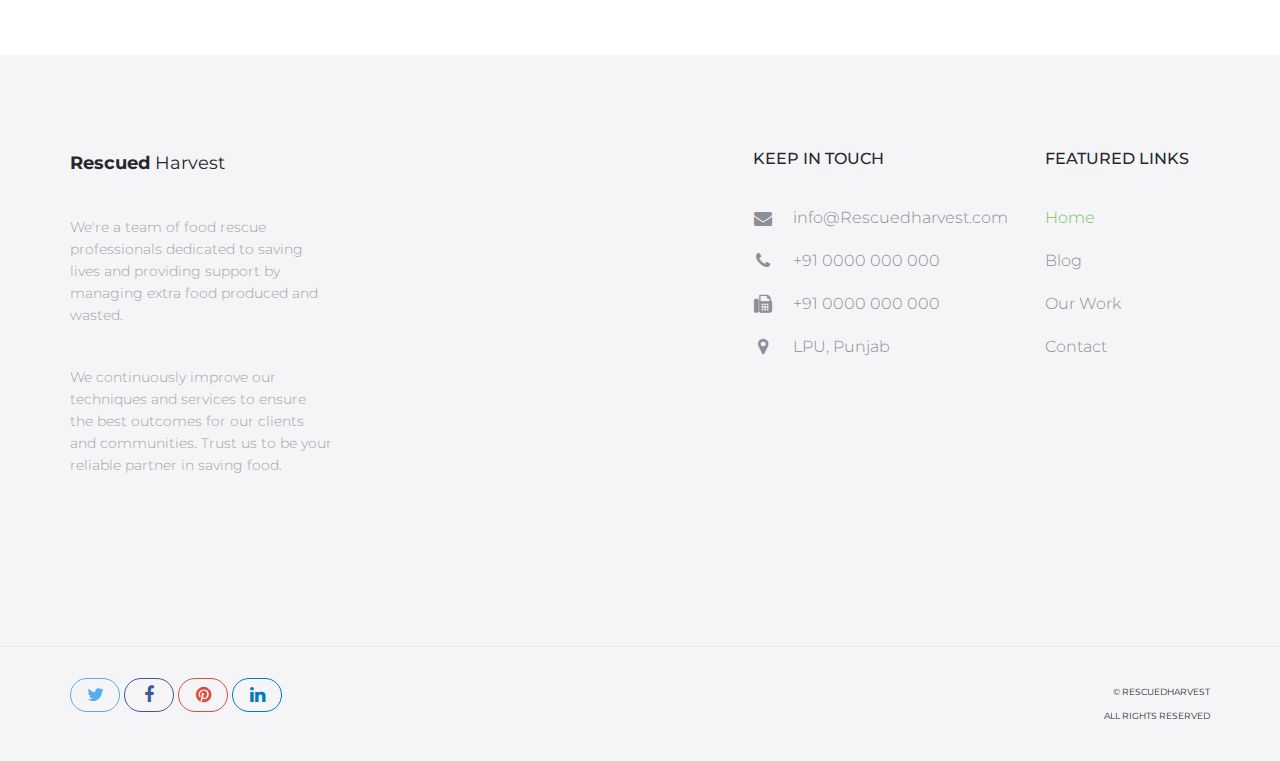
<file: contact.html>
<!DOCTYPE html>
<html lang="en">

<head>

    <!-- Basic Page Needs
    ================================================== -->
    <meta http-equiv="Content-Type" content="text/html; charset=utf-8">
    <meta http-equiv="X-UA-Compatible" content="IE=edge">

    <title>Rescued Harvest</title>

    <meta name="description" content="">
    <meta name="author" content="">
    <meta name="keywords" content="">

    <!-- Mobile Specific Metas
    ================================================== -->
    <meta name="viewport" content="width=device-width, minimum-scale=1.0, maximum-scale=1.0">
    <meta name="apple-mobile-web-app-capable" content="yes">

    <!-- Fonts -->
    <link href="https://fonts.googleapis.com/css?family=Montserrat:300,300i,400,600,700" rel="stylesheet">
    <link rel="stylesheet" href="http://cdnjs.cloudflare.com/ajax/libs/font-awesome/4.4.0/css/font-awesome.min.css">
    <link rel="stylesheet" href="https://cdnjs.cloudflare.com/ajax/libs/font-awesome/4.7.0/css/font-awesome.min.css">
    <!-- Favicon
    ================================================== -->
    <link rel="apple-touch-icon" sizes="180x180" href="assets/img/apple-touch-icon.png">
    <link rel="icon" type="image/png" sizes="16x16" href="assets/img/favicon.png">

    <!-- Stylesheets
    ================================================== -->
    <!-- Bootstrap core CSS -->
    <link href="assets/css/bootstrap.min.css" rel="stylesheet">

    <!-- Custom styles for this template -->
    <link href="assets/css/style.css" rel="stylesheet">
    <link href="assets/css/responsive.css" rel="stylesheet">

    <!-- HTML5 shim and Respond.js IE8 support of HTML5 elements and media queries -->
    <!--[if lt IE 9]>
    <script src="https://oss.maxcdn.com/libs/html5shiv/3.7.0/html5shiv.js"></script>
    <script src="https://oss.maxcdn.com/libs/respond.js/1.4.2/respond.min.js"></script>
    <![endif]-->

</head>

<body>

    <header id="masthead" class="site-header">
        <nav id="primary-navigation" class="site-navigation">
            <div class="container">

                <div class="navbar-header">

                    <a class="site-title"><span>    Rescued </span>Harvest</a>

                </div><!-- /.navbar-header -->

                <div class="collapse navbar-collapse" id="agency-navbar-collapse">

                    <ul class="nav navbar-nav navbar-right">

                        <li><a href="index.html">Home</a></li>
                        <li><a href="our-work.html">Our Work</a></li>
                        <li><a href="blog.html">Blog</a></li>
                        <li class="active"><a href="contact.html">Contact</a></li>
                        <li><a href="about-us.html">About Us</a></li>

                    </ul>

                </div>

            </div>
        </nav><!-- /.site-navigation -->
    </header><!-- /#mastheaed -->

    <div id="hero" class="hero overlay subpage-hero contact-hero">
        <div class="hero-content">
            <div class="hero-text">
                <h1>Contact</h1>
                <ol class="breadcrumb">
                    <li class="breadcrumb-item"><a href="#">Home</a></li>
                    <li class="breadcrumb-item active">Contact</li>
                </ol>
            </div><!-- /.hero-text -->
        </div><!-- /.hero-content -->
    </div><!-- /.hero -->

    <main id="main" class="site-main">

        <section class="site-section subpage-site-section section-contact-us">

            <div class="container">
                <div class="row">
                    <div class="col-sm-7">
                        <h2>Send a message</h2>
                        <form>
                            <div class="row">
                                <div class="col-sm-6">
                                    <div class="form-group">
                                        <label for="name">Name:</label>
                                        <input type="text" class="form-control" id="name">
                                    </div>
                                </div>
                                <div class="col-sm-6">
                                    <div class="form-group">
                                        <label for="email">E-mail:</label>
                                        <input type="email" class="form-control" id="email">
                                    </div>
                                </div>
                            </div>
                            <div class="form-group">
                                <label for="message">Subject:</label>
                                <input class="form-control" id="subject"></input>
                            </div>
                            <div class="form-group">
                                <label for="message">Message:</label>
                                <textarea class="form-control form-control-comment" id="message"></textarea>
                            </div>
                            <div class="text-center">
                                <button class="btn btn-green">Contact us</button>
                            </div>
                        </form>
                    </div>
                    <div class="col-sm-5">
                        <div class="contact-info">
                            <h2>Contact information</h2>
                            <div class="row">
                                <div class="col-sm-12">
                                    <h3>Address</h3>
                                    <ul class="list-unstyled">
                                        <li>Delhi, India</li>
                                        <li>100 Mainstreet Center</li>
                                    </ul>
                                    <h3>E-mail</h3>
                                    <a href="mailto:pixelperfectmk@gmail.com"
                                        target="_blank">Rescuedharvest@gmail.com</a>
                                    <h3>Phone</h3>
                                    <a href="tel:2083339296" target="_blank">(208) 333 9296</a>
                                    <h3>Fax</h3>
                                    <p>(208) 333 9296</p>
                                </div>
                            </div>
                        </div><!-- /.contact-info -->
                    </div>
                </div>
            </div>

        </section><!-- /.section-contact-us -->

        <section id="map" class="section-map"></section><!-- /.section-map -->

    </main><!-- /#main -->

    <footer id="colophon" class="site-footer">
        <div class="container">
            <div class="row">
                <div class="col-md-3 col-sm-4 col-xs-6">
                    <a class="site-title"><span>Rescued </span>Harvest</a>
                    <p>We're a team of food rescue professionals dedicated to saving lives and providing support by managing extra food produced and wasted.</p>
                    <p>We continuously improve our techniques and services to ensure the best outcomes for our clients
                        and communities. Trust us to be your reliable partner in saving food.</p>
                </div>
                <div class="col-lg-offset-4 col-md-3 col-sm-4 col-md-offset-2 col-sm-offset-0 col-xs-6 ">
                    <h3>Keep in touch</h3>
                    <ul class="list-unstyled contact-links">
                        <li><i class="fa fa-envelope" aria-hidden="true"></i><a
                                href="mailto:info@agencyperfect.com">info@Rescuedharvest.com</a></li>
                        <li><i class="fa fa-phone" aria-hidden="true"></i><a href="tel:+37400800000">+91 0000 000 000
                            </a></li>
                        <li><i class="fa fa-fax" aria-hidden="true"></i><a href="+37400900000">+91 0000 000 000</a>
                        </li>
                        <li><i class="fa fa-map-marker" aria-hidden="true"></i>
                            <p>LPU, Punjab</p>
                        </li>
                    </ul>
                </div>
                <div class="clearfix visible-xs"></div>
                <div class="col-lg-2 col-md-3 col-sm-4 col-xs-6">
                    <h3>Featured links</h3>
                    <ul class="list-unstyled">
                        <li class="active"><a href="index.html">Home</a></li>
                        <li><a href="blog.html">Blog</a></li>
                        <li><a href="our-work.html">Our Work</a></li>
                        <li><a href="contact.html">Contact</a></li>
                    </ul>
                </div>
            </div>
        </div>
        <div class="copyright">
            <div class="container">
                <div class="row">
                    <div class="col-xs-8">
                        <div class="social-links">
                            <a class="twitter-bg" href="#"><i class="fa fa-twitter"></i></a>
                            <a class="facebook-bg" href="#"><i class="fa fa-facebook"></i></a>
                            <a class="pinterest" href="#"><i class="fa fa-pinterest"></i></a>
                            <a class="linkedin-bg" href="#"><i class="fa fa-linkedin"></i></a>
                        </div><!-- /.social-links -->
                    </div>
                    <div class="col-xs-4">
                        <div class="text-right">
                            <p>&copy; Rescuedharvest</p>
                            <p>All Rights Reserved</p>
                        </div>
                    </div>
                </div>
            </div>
        </div><!-- /.copyright -->
    </footer><!-- /#footer -->


    <!-- Bootstrap core JavaScript
    ================================================== -->
    <!-- Placed at the end of the document so the pages load faster -->
    <script src="https://ajax.googleapis.com/ajax/libs/jquery/3.1.1/jquery.min.js"></script>
    <script src="assets/js/bootstrap.min.js"></script>
    <script src="assets/js/bootstrap-select.min.js"></script>
    <script src="assets/js/jquery.slicknav.min.js"></script>
    <script src="assets/js/jquery.countTo.min.js"></script>
    <script src="assets/js/jquery.shuffle.min.js"></script>
    <script src="assets/js/script.js"></script>

</body>

</html>
</file>
<file: assets/css/style.css>
/*
 * Theme Name: 
 * Theme URI: 
 * Author: Milan Savov, Nikola Kostov
 * Author URI/Mail: milan.savov@gmail.com, nikolakostov1991@gmail.com
 * Version: 1.0
 * */

 /* TABLE OF CONTENT 
*
* - CUSTOM RESETS
    - Buttons
    - Forms
* - LAYOUT
* - HEADER 
    - Site Logo
    - Navigation
* - HERO (BANNER)
* - HOMEPAGE SECTIONS
    - Features 
    - Services
    - Map Feature 
    - Portfolio
    - Newsletter 
* - FOOTER
* - PAGES
    - PORTFOLIO
    - PORTFOLIO ITEM
    - BLOG
    - BLOG POST
    - CONTACT
*
*/


/* CUSTOM RESETS
================================================== */
a {
    transition: all 0.25s ease-in-out;
    -moz-transition: all 0.25s ease-in-out;
    -webkit-transition: all 0.25s ease-in-out;
    -o-transition: all 0.25s ease-in-out;
    -ms-transition: all 0.25s ease-in-out;
    cursor: pointer;
    color: #9fa3a7;
}

a:focus,
a:hover {
    color: #6fc754;
    outline: 0 none;
    text-decoration: none;
}

p {
    margin-bottom: 0;
    font-size: 14px;
    font-weight: 300;
    color: #9fa3a7;
    line-height: 22px;
}

h1 {
    font-size: 62px;
}

h2 {
    font-size: 42px;
}

h1,h2,h3,h4,h5 {
    color: #26292c;
}

p + p {
    margin-top: 40px;
}

/* Buttons */
.btn {
    line-height: 50px;
    min-width: 200px;
    font-size: 16px;
    font-weight: 300;
    border: 0;
    border-radius: 50px;
    color: #26272d;
    background-color: #fff;
    padding: 0;
    transition: color 0.25s ease-in-out, background-color 0.25s ease-in-out;
    -moz-transition: color 0.25s ease-in-out, background-color 0.25s ease-in-out;
    -webkit-transition: color 0.25s ease-in-out, background-color 0.25s ease-in-out;
    -o-transition: color 0.25s ease-in-out, background-color 0.25s ease-in-out;
    -ms-transition: color 0.25s ease-in-out, background-color 0.25s ease-in-out;
}

.btn-border {
    border: 1px solid #26272d;
}

.btn-fill {
    background-color: #267df4;
    color: #fff;
}

.btn-gray {
    background-color: #f5f5f8;
    color: #26272d;
}

.btn-green {
    background-color: #6fc754;
    color: #fff;  
}

.btn:hover,
button.btn:hover,
.btn:focus,
button.btn:focus {
    background-color: #26272d;
    color: #fff;
}

.btn-gray:hover,
.btn-gray:focus {
    background-color: #6fc754;
    color: #fff;    
}

/* 
 * Forms 
 */
/* Input fields */
.form-group {
    position: relative;
    margin: 0 auto;
    width: 100%;
}

.form-control {
    border-radius: 25px;
    height: 50px;
    padding: 15px 20px;
    border-color: #f5f5f8;
}

.form-control + .form-control {
    margin-top: 10px;
}

.form-control:focus {
    background-color: #f5f5f8;
    border-color: #f5f5f8;
    box-shadow: none;
    outline: none;
}

.form-group .btn {
    position: absolute;
    top: 5px;
    right: 5px;
    line-height: 40px;
    min-width: 60px;
    font-size: 16px;
    border-radius: 25px;
}

.form-control-comment {
    height: 100px;
    resize: none;
}

.search-form .form-group .form-control {
    padding-right: 80px;
}

/* ELEMENTS
================================================== */
/* Checkbox fields */
input[type=checkbox],
input[type=radio] {
    position: absolute;
    visibility: hidden;
    height: auto;
    margin-top: 0;
}

.checkbox {
    margin: 0;
} 

.checkbox + .checkbox,
.radio-btn + .radio-btn {
    margin-top: 15px;
}

.checkbox [type="checkbox"]:not(:checked) + label,
.checkbox [type="checkbox"]:checked + label {
    position: relative;
    padding-left: 30px;
    cursor: pointer;
}

.checkbox [type="checkbox"]:not(:checked) + label:before,
.checkbox [type="checkbox"]:checked + label:before {
    content: '';
    position: absolute;
    left:0; 
    width: 20px; 
    height: 20px;
    background-color: #fff;
    border: 1px solid #f5f5f8;
    border-radius: 3px;
    box-shadow: none;
    transition: border-color .2s;
    -webkit-transition: border-color .2s;
    -ms-transition: border-color .2s;
    -o-transition: border-color .2s;
    -ms-transition: border-color .2s;
}

.checkbox [type="checkbox"]:not(:checked) + label:after,
.checkbox [type="checkbox"]:checked + label:after {
    content: '\f00c';
    font-family: 'FontAwesome';
    position: absolute;
    top: 50%;
    left: 0;
    text-align: center;
    font-size: 15px;
    height: 20px;
    width: 20px;
    border-radius: 3px;
    color: #fff;
    background-color: #6fc754;
    transform: translateY(-50%);
    -webkit-transform: translateY(-50%);
    -ms-transform: translateY(-50%);
    -o-transform: translateY(-50%);
    -ms-transform: translateY(-50%);
      transition: opacity .2s;
    -webkit-transition: opacity .2s;
    -ms-transition: opacity .2s;
    -o-transition: opacity .2s;
    -ms-transition: opacity .2s;
}

.checkbox [type="checkbox"]:not(:checked) + label:after {
    opacity: 0;
}

.checkbox [type="checkbox"]:checked + label:after {
    opacity: 1;
}

.checkbox [type="checkbox"]:disabled:not(:checked) + label:before,
.checkbox [type="checkbox"]:disabled:checked + label:before {
    box-shadow: none;
    border-color: #bbb;
    background-color: #ddd;
}

.checkbox [type="checkbox"]:disabled:checked + label:after {
    color: #999;
}
.checkbox [type="checkbox"]:disabled + label {
    color: #aaa;
}

.checkbox [type="checkbox"]:checked:focus + label:before,
.checkbox [type="checkbox"]:not(:checked):focus + label:before {
    border: 1px dotted #6fc754;
}

.checkbox [type="checkbox"]:not(:checked) + label:hover:before,
.checkbox [type="checkbox"]:checked + label:hover:before {
    border: 1px solid #6fc754;
}

/* Radiobutton fields */
.radio-btn label {
    font-weight: 400;
}

.radio-btn [type="radio"]:not(:checked) + label,
.radio-btn [type="radio"]:checked + label {
    position: relative;
    padding-left: 30px;
    cursor: pointer;
    margin-bottom: 0;
}

.radio-btn [type="radio"]:not(:checked) + label:before,
.radio-btn [type="radio"]:checked + label:before {
    content: '';
    position: absolute;
    left:0; 
    top: 50%;
    width: 20px;
    height: 20px;
    background-color: #fff;
    border: 1px solid #f5f5f8;
    border-radius: 50px;
    box-shadow: none;
    transform: translateY(-50%);
    -webkit-transform: translateY(-50%);
    -ms-transform: translateY(-50%);
    -o-transform: translateY(-50%);
    -ms-transform: translateY(-50%);
    transition: border-color .2s;
    -webkit-transition: border-color .2s;
    -ms-transition: border-color .2s;
    -o-transition: border-color .2s;
    -ms-transition: border-color .2s;
}

.radio-btn [type="radio"]:not(:checked) + label:after,
.radio-btn [type="radio"]:checked + label:after {
    content: '';
    position: absolute;
    width: 12px;
    height: 12px;
    top: 50%;
    left: 4px;
    background-color: #6fc754;
    border-radius: 50px;
    transform: translateY(-50%);
    -webkit-transform: translateY(-50%);
    -ms-transform: translateY(-50%);
    -o-transform: translateY(-50%);
    -ms-transform: translateY(-50%);
    transition: opacity .2s;
    -webkit-transition: opacity .2s;
    -ms-transition: opacity .2s;
    -o-transition: opacity .2s;
    -ms-transition: opacity .2s;
}

.radio-btn [type="radio"]:not(:checked) + label:after {
    opacity: 0;
}
.radio-btn [type="radio"]:checked + label:after {
    opacity: 1;
}

.radio-btn [type="radio"]:disabled:not(:checked) + label:before,
.radio-btn [type="radio"]:disabled:checked + label:before {
    box-shadow: none;
    border-color: #bbb;
    background-color: #ddd;
}

.radio-btn [type="radio"]:disabled:checked + label:after {
    color: #999;
}

.radio-btn [type="radio"]:disabled + label {
    color: #aaa;
}

.radio-btn [type="radio"]:checked:focus + label:before,
.radio-btn [type="radio"]:not(:checked):focus + label:before {
    border: 1px dotted #6fc754;
}

.radio-btn [type="radio"]:checked + label:hover:before,
.radio-btn [type="radio"]:not(:checked) + label:hover:before {
    border: 1px solid #6fc754;
}

/* Selectpicker */
select {
    position: absolute !important;
    bottom: 0;
    left: 50%;
    display: block !important;
    width: .5px !important;
    height: 100% !important;
    padding: 0 !important;
    opacity: 0 !important;
    border: none;
}

.bootstrap-select .btn {
    border: 1px solid #26272d;
    border-radius: 10px;
}

.bootstrap-select span.pull-left {
    padding-left: 10px;
}

.bootstrap-select.btn-group .dropdown-menu.inner {
    position: static; *
    float: none;
    border: 0;
    padding: 0;
    margin: 0;
    border-radius: 0;
    -webkit-box-shadow: none;
    box-shadow: none;
}

.bootstrap-select.open .dropdown-menu {
    display: block;
    border: 1px solid #26272d; 
    border-radius: 10px;
}

.bootstrap-select.btn-group .dropdown-menu {
    padding: 5px 0;
    min-width: 100%;
    overflow: hidden;
    -webkit-box-sizing: border-box;
    -moz-box-sizing: border-box;
    box-sizing: border-box;
    z-index: 9999;
}

.bootstrap-select .dropdown-menu {
    display: none;
    visibility: visible;
    opacity: 1;
    padding: 0;
}

.bootstrap-select .bs-caret {
    float: right;
    padding-right: 10px;
}

.bootstrap-select .bs-caret .caret {
    border-top: 6px dashed;
    border-top: 6px solid\9;
    border-right: 6px solid transparent;
    border-left: 6px solid transparent;   
}

.bootstrap-select .selected {
    color: #6fc754;
}

.bootstrap-select .check-mark {
    display: none;
}

/*  Tabs  */
.tab-style {
    border-bottom: none;
}

.tab-style + .tab-content {
    padding: 15px;
    border: 1px solid #26272d;
    border-bottom-left-radius: 10px;
    border-bottom-right-radius: 10px;
    border-top-right-radius: 10px;
}

.nav-tabs.tab-style > li.active > a,
.nav-tabs.tab-style > li > a:hover {
    border: 1px solid #6fc754;
    background-color: #6fc754;
    color: #fff;
}

.nav-tabs.tab-style > li > a {
    position: relative;
    color: #26272d;
    margin-right: 0;
    border: 1px solid #26272d;
    border-top-left-radius: 10px;
    border-top-right-radius: 10px;
}

.nav-tabs.tab-style > li + li {
    margin-left: 10px;
}

/* Accordion */
.accordion.panel-group {
    margin-bottom: 0;
}

.accordion.panel-group .panel + .panel {
    margin-top: 0;
}

.accordion .panel {
    border: 0;
    box-shadow: none;
    border: 1px solid #26272d;
    border-bottom: 0;
    border-radius: 0;
}

.accordion .panel:first-child,
.accordion .panel:first-child .panel-heading a {
    border-top-right-radius:10px;
    border-top-left-radius:10px;
}

.accordion .panel:last-child {
    border-bottom-right-radius:10px;
    border-bottom-left-radius:10px;
    border-bottom: 1px solid #26272d;
}

.accordion .panel:last-child .panel-heading a.collapsed {
    border-bottom-right-radius:10px;
    border-bottom-left-radius:10px;
}

.accordion .collapsed {
    height: auto;
}

.accordion .panel-heading {
    background-color: transparent;
    padding: 0;
}

.accordion .panel-heading a {
    display: inline-block;
    position: relative;
    width: 100%;
    padding: 10px 40px 10px 15px;
}

.accordion .panel-heading a.collapsed {
    background-color: transparent;
    color: #26272d;
}

.accordion .panel-heading a.collapsed:hover,
.accordion.accordion-gray .panel-heading a.collapsed:hover,
.accordion .panel-heading a {
    background-color: #6fc754;   
    color: #fff; 
}

.accordion .panel-heading a.collapsed::after {
    content: "\f107";
}

.accordion .panel-heading a::after {
    font-family: "FontAwesome";
    content: "\f106";
    position: absolute;
    top: 50%;
    right: 15px;
    transform: translateY(-50%);
    -moz-transform: translateY(-50%);
    -o-transform: translateY(-50%);
    -ms-transform: translateY(-50%);
    -webkit-transform: translateY(-50%);
}

.panel-group .panel-heading+.panel-collapse>.list-group, 
.panel-group .panel-heading+.panel-collapse>.panel-body {
    border: none;
}

/* Pagination */
.pagination {
  margin: 0;
  vertical-align: middle;
}

.pagination > li > a {
  border: none;
  color: #292a2c;
  background-color: #f5f5f8;
  padding: 10px 15px;
  border-radius: 10px;
  font-size: 12px;
}

.pagination > li + li > a {
  margin-left: 5px;
}

.pagination > li.active > a,
.pagination > li > a:hover,
.pagination > li.active > a:hover {
  background-color: #6fc754;
  color: #fff;
}

.pagination > li:first-child > a {
  border-top-left-radius: 10px;
  border-bottom-left-radius: 10px;
}

.pagination > li:last-child > a {
  border-top-right-radius: 10px;
  border-bottom-right-radius: 10px;
}

.pagination > li.more > a {
  margin-left: 0;
  padding: 10px 5px;
  pointer-events: none;
  background-color: transparent;
}

.pagination > li.more + li > a {
  margin-left: 0;
}

/* LAYOUT
================================================== */
html, body {
    width: 100%;
    height: 100%;
    margin: 0;
    padding: 0;
    font-family: 'Montserrat', sans-serif;
    color: #26272d;
}

.img-res {
    display: block;
    width: 100vw;
    height: 100vh;
    max-width: 100%;
    max-height: 100%;
    object-fit: cover;
}

/* Background colors */
.gray-bg {
  background-color: #f5f5f8;
}

/* Margin and padding resets */
.mb-10 {margin-bottom: 10px;}
.mt-20 {margin-top: 20px;}
.mt-50 {margin-top: 50px;}

/* HEADER
================================================== */
.site-header {
    position: absolute;
    padding: 50px 0 0;
    background-color: transparent;
    width: 100%;
    z-index: 3;
}

/* Site-logo */
.site-title {
    font-size: 18px;
    line-height: 26px;
    color: #26272d;
}

.site-title:hover {
    color: #26272d;   
}

.site-title span {
    font-weight: 700;
}

.site-title a:hover {
    color: #fff;
}

/* Navigation */
.navbar-collapse {
    text-align: center;
}

.navbar-nav {
    float: none;
    display: inline-block;
}

.navbar-nav > li > a, 
.slicknav_nav > li > a {
    padding: 0;
    font-size: 16px;
    position: relative;
    color: #26272d;
    line-height: 26px;
}

.site-header-white .navbar-nav > li > a,
.site-header-white .site-title {
    color: #fff;
}

.navbar-nav > li > a i {
    margin-left: 5px;
}

.navbar-nav > li + li {
    margin-left: 30px;
}

.nav .open > a, 
.nav .open > a:focus, 
.nav .open > a:hover,
.navbar-nav > li > a:hover,
.navbar-nav > li > a:focus,
.navbar-nav > li.active > a,
.navbar-collapse li a:hover,
.dropdown.open > a, 
.site-header-white .dropdown.open > a,
.dropdown-menu a:hover, 
.dropdown:hover > a, 
.dropdown-menu>li>a:focus,
.dropdown-menu li a:hover,
.slicknav_nav > li.active a,
.slicknav_open .slicknav_arrow,
.slicknav_nav > li a:hover {
    background-color: transparent;
    color: #6fc754;
}

.navbar-toggle {
    border-color: #fff;
    margin: 0 15px 0 0;
    position: relative;
    top: -1px;
}

.navbar-toggle:hover,
.navbar-toggle[aria-expanded=true] {
    background-color: #fff;
    border-color: #000;
    cursor: pointer;
}

.navbar-toggle:hover .icon-bar,
.navbar-toggle[aria-expanded=true] .icon-bar {
    background-color: #000;
}

.navbar-toggle  .icon-bar {
    background-color: #fff;
}

.navbar-nav .dropdown-menu {
    display: block;
    opacity: 0;
    visibility: hidden;
    border-radius: 0;
    min-width: 130px;
    border: 0;
    border-top: 5px solid #6fc754;
    top: 140%;
    transition: all 0.4s;
    -moz-transition: all 0.4s;
    -webkit-transition: all 0.4s;
    -o-transition: all 0.4s;
    -ms-transition: all 0.4s;
}

.navbar-nav li a:hover + .dropdown-menu,
.navbar-nav .dropdown-menu:hover {
    opacity: 1;
    visibility: visible;
    top: 100%;
    transition-delay: 0s;
}

.dropdown-menu li a {
    padding: 5px 15px;
    position: relative;
    left: 0;
}

.dropdown-menu li a:hover {
    left: 15px;
}

/* HERO
================================================== */
.hero { 
    background: url(../img/top-view-trash-cooking-concept.jpg) no-repeat center / cover; 
    height: 100%;
    width: 100%;
    display: table;
    position: relative;
}

.overlay:before {
  content: '';
  background-color: rgba(255,255,255,0.5);
  height: 100%;
  width: 100%;
  position: absolute;
  top: 0;
  left: 0;
  z-index: 0;
}

.hero-content {
    display: table-cell;
    vertical-align: middle;
    padding-top: 75px;
}

.hero-text {
    max-width: 890px;
    width: 100%;
    margin: 0 auto;
    padding: 0 15px;
    text-align: center;
}

.hero-text h1 {
    position: relative;
    padding-top: 50px;
    margin-top: 180px;
}

.hero-text p {
    position: relative;
    margin: 45px 0 30px;
    font-size: 20px;
    color: #26272d;
}

.hero-text .btn {
    position: relative;
    background-color: transparent;
}

.hero-text .btn:hover {
    background-color: #26272d;
    color: #fff;
}

.hero .breadcrumb {
    padding-top: 60px;
    margin-bottom: 0;
}

.hero .breadcrumb:before {
    content: '';
    display: block;
    position: absolute;
    left: 50%;
    bottom: 45px;
    height: 12px;
    width: 80px;
    border-top: 5px solid #fff;
    border-bottom: 3px solid #fff;
    transform: translateX(-50%);
    -moz-transform: translateX(-50%);
    -webkit-transform: translateX(-50%);
    -o-transform: translateX(-50%);
    -ms-transform: translateX(-50%);
}

.subpage-hero {
    height: 400px;
}

.subpage-hero.overlay:before {
    background-color: rgba(38,39,45,0.5);
}

.subpage-hero .hero-content,
.subpage-hero .hero-content h1,
.subpage-hero a  {
    color: #fff;
}

.subpage-hero a:hover {
    color: #6fc754;
}

.portfolio-hero {
    background: url(../img/lastttt.jpg) no-repeat center / cover;     
}

.blog-hero {
    background: url(../img/fooood.jpg) no-repeat center / cover;     
}

.contact-hero {
    background: url(../img/assortment-compost-made-rotten-food-with-copy-space.jpg) no-repeat center / cover;     
}

/* SITEMAIN
================================================== */
/* site-section */
.site-section {
   padding: 100px 0 140px;
}

.subheading-text {
    font-size: 20px;
    font-style: italic;
}

.heading-separator {
    position: relative;
    margin: 0;
    padding-bottom: 70px;
}

.heading-separator:after {
    content: "";
    position: absolute;
    bottom: 25px;
    left: 0;
    right: 0;
    height: 2px;
    width: 50px;
    margin: 0 auto;
    background-color: #267df4;
}

/* Section: Features */
.section-features h2 {
    padding-bottom: 40px;
    font-size: 30px;
}

.section-features img {
    position: absolute;
    right: 15px;
    height: 380px;
}

/* Section: Services */
.section-services .subheading-text {
    margin-bottom: 90px;
}

.section-services .col-md-3:nth-child(n+5) .service {
    margin-top: 60px;
}

.service {
    min-height: 250px;
}

.service-title {
    margin: 35px 0 25px;
    font-size: 13px;
    text-transform: uppercase;
}

.service-info {
    font-size: 13px; 
}

/* Section: Map Feature */
.section-map-feature {
    padding-top: 250px;
    background: #071021 url(../img/map.png) no-repeat top center / cover; 
}

.section-map-feature h2 {
    padding-bottom: 30px;
    margin: 0;
}

.section-map-feature h2,
.section-map-feature p {
    color: #fff;
}

.section-map-feature .btn {
    margin: 80px 0 215px;
}

.counter {
    margin-bottom: 30px;
    font-size: 40px;
    font-weight: 300;
    line-height: 1;
}

.counter-item h3 {
    margin: 0;
    font-size: 16px;
    color: #0960d7;
}

/* Section: Portfolio */
.portfolio-item {
    margin-top: 30px;
}

.portfolio-item {
    height: 270px;
    position: relative;
}

.portfolio-item:before {
    content: "";
    position: absolute;
    left: 0;
    top: 0;
    right: 100%;
    bottom: 0;
    background-color: #f5f5f8;
    transition: right 0.25s ease-in-out;
    -moz-transition: right 0.25s ease-in-out;
    -webkit-transition: right 0.25s ease-in-out;
    -o-transition: right 0.25s ease-in-out;
    -ms-transition: right 0.25s ease-in-out;
}

.portfolio-item:hover:before {
    right: 25%;
}

.portfolio-item-title,
.portfolio-item a {
    position: absolute;
    left: 0px;
    margin: 0;
    font-size: 16px;
    opacity: 0;
}

.portfolio-item-title {
    width: 150px; 
    top: 15px;  
    transition: left 0.25s ease-in-out, opacity 0.25s ease-in-out;
    -moz-transition: left 0.25s ease-in-out, opacity 0.25s ease-in-out;
    -webkit-transition: left 0.25s ease-in-out, opacity 0.25s ease-in-out;
    -o-transition: left 0.25s ease-in-out, opacity 0.25s ease-in-out;
    -ms-transition: left 0.25s ease-in-out, opacity 0.25s ease-in-out;
}

.portfolio-item:hover .portfolio-item-title {
    left: 15px;
    opacity: 1;
}

.portfolio-item a {
    bottom: 15px;
    color: #26272d;
    padding: 5px 12px;
    border: 1px solid #26272d;
    border-radius: 50px;
}

.portfolio-item:hover a {
    left: 55%;
    opacity: 1;
}

.portfolio-item a:hover {
    background-color: #26272d;
    color: #fff;
}

.portfolio-item a i {
    width: 16px;
    text-align: center;
}

/* Section: Newsletter */
.section-newsletter h2 {
    padding-bottom: 30px;
    margin: 0;
}

.newsletter-group {
    max-width: 550px;
}

.newsletter-group .form-control {
    padding-right: 125px;
}

.newsletter-group .btn {
    min-width: 120px;
}

/* FOOTER
================================================== */
.site-footer {
    background-color: #f5f5f8;
    padding-top: 95px;
}

.site-footer .site-title {
    display: inline-block;
    margin-bottom: 40px;
}

.site-footer h3 {
    font-size: 16px;
    text-transform: uppercase;
    margin:0 0 40px;
}

.site-footer > .container {
    padding-bottom: 170px;
}

.site-footer .list-unstyled li + li {
    margin-top: 20px;
}

.contact-links li {
    position: relative;
}

.contact-links li i {
    position: absolute;
    top: 50%;
    width: 20px;
    text-align: center;
    font-size: 18px;
    color: #8c8f94;
    transform: translateY(-50%);
    -moz-transform: translateY(-50%);
    -webkit-transform: translateY(-50%);
    -o-transform: translateY(-50%);
    -ms-transform: translateY(-50%);
}

.contact-links li a,
.contact-links li p {
    margin-left: 40px;
}

.list-unstyled {
    margin-bottom: 0;
}

.list-unstyled li a,
.list-unstyled li p {
    font-size: 16px;
    color: #8c8f94;
    font-weight: 300;
}

.list-unstyled li a:hover,
.list-unstyled li.active a {
    color: #6fc754;
}

/* Copyright */
.copyright {
    padding: 30px 0;
    border-top: 1px solid rgba(38, 41, 44, 0.05);
}

.social-links a {
    line-height: 36px;
    padding: 5px 15px;
    font-size: 18px;
    border: 1px solid;
    border-radius: 50px;
}

.social-links a:hover {
    color: #fff;
}

.social-links a i {
    width: 18px;
    text-align: center;
}

a.twitter-bg {
    color: #55acee;
    border-color: #55acee; 
}

a.twitter-bg:hover {
    background-color: #55acee;
}

a.facebook-bg {
  color: #3b5998;
  border-color: #3b5998;
}

a.facebook-bg:hover{
  background-color: #3b5998;
}

a.pinterest {
  color: #dd4b39;
  border-color: #dd4b39;
} 

a.pinterest:hover{
  background-color: #dd4b39;
} 

a.linkedin-bg {
  color: #007bb5;
  border-color: #007bb5;
}

a.linkedin-bg:hover {
  background-color: #007bb5;
}

.copyright .text-right {
    padding: 4px 0;
}

.copyright p {
    font-size: 9px;
    font-weight: 400;
    text-transform: uppercase;
    color: #26272d;
}

.copyright p + p {
    margin-top: 2px;
}

/* PAGES
================================================== */
.subpage-site-section {
    padding: 60px 0;
}

.breadcrumb {
    background-color: transparent;
    position: relative;
}

.breadcrumb .active {
    color: #fff;
}

/* 
 * Portfolio
 */
.portfolio-sorting li:nth-child(-n+3){
    margin-bottom: 5px;
}

.portfolio-sorting li a {
    line-height: 40px;
    min-width: 120px;
    font-size: 16px;
}

.portfolio-sorting li .active {
    background-color: #6fc754;
    color: #fff;  
    box-shadow: none;   
}

#grid {
    margin-top: 25px;
}

#grid .col-md-4 {
    display: none;
}

#loadMore {
    margin-top: 30px;
}

#loadMore.disabled {
    background-color: #eee;
    color: #000;
    opacity: 0.3;
}

/* 
 * Portfolio-item
 */
.project-img {
    height: 480px;
}

.project-img + .project-img  {
    margin-top: 20px;
}

.project-info h5 {
    font-size: 18px;
    text-transform: uppercase;
    margin: 0;
}

.project-description,
.project-date-category {
    margin: 30px 0 0;
}

.project-date-category p + p {
    margin-top: 10px;
}

.project-date-category p span {
    font-size: 14px;
    text-transform: uppercase; 
    color: #26272d;
    font-weight: 400;
}

.project-info .btn {
    margin-top: 25px;
    line-height: 40px;
    min-width: 120px;
}

.project-info .social-links {
    margin-top: 25px;
}

.section-related-projects {
    padding-top: 0;
}

/* 
 * Blog
 */
.blog-post + .blog-post {
    margin-top: 60px;
}

.blog-post img {
    height: 480px;
}

.post-content,
.post-content .text-right,
.post-meta {
    margin-top: 25px;
}

.blog-post .post-title {
    padding: 0;
    margin: 0;
    font-size: 18px;
    font-weight: 600;
    text-transform: uppercase;
}

.post-content p {
    margin: 25px 0 0;
}

.post-content .post-title a {
    color: #26292c;
}

.post-content a {
    color: #8c8f94;   
}

.post-content .read-more {
    position: relative;
    padding-right: 30px;
    text-transform: uppercase;
}

.post-content .read-more:after {
    content: '';
    display: block;
    background-color: #8c8f94;  
    width: 20px;
    height: 2px;
    position: absolute;
    right: 0;
    top: 8px;
    transition: background-color 0.25s ease-in-out;
    -moz-transition: background-color 0.25s ease-in-out;
    -webkit-transition: background-color 0.25s ease-in-out;
    -o-transition: background-color 0.25s ease-in-out;
    -ms-transition: background-color 0.25s ease-in-out;
}

.post-content .read-more:hover:after {
    background-color: #6fc754; 
}

.blog-post a:hover + .post-content .post-title a,
.post-content a:hover {
    color: #6fc754;
}

.post-meta {
    padding: 5px 0;
}

.post-meta span {
    padding: 6px 0;
}

.post-meta span + span {
    margin-left: 40px;
}

.post-meta span a {
    position: relative;
    padding: 6px 0 6px 40px;
}

.post-meta i,
.post-author img {
    position: absolute;
    left: 0;
    top: 0;
}

.post-author img {
    height: 30px;
    width: 30px;
}

.post-meta i {
    font-size: 30px;
}

.post-category i {
    top: 1px;
}

.section-blog .ui-pagination {
    margin-top: 60px;
}

/* 
 * Blog post
 */
/* Post Comments */
.post-comments {
    margin-top: 40px;
}

.post-comments h3,
.respond h3 {
    font-size: 16px;
    margin: 30px 0 15px;
    text-transform: uppercase;
}

.post-comment {
    padding-left: 70px;
    position: relative;
}

.post-comment + .post-comment,
.replied + .post-comment {
    margin-top: 30px;
}

.replied {
    margin: 20px 0 0 70px;
    padding-top: 20px;
    border-top: 1px solid rgba(38,41,44, 0.05)
}

.post-comment img {
    width: 70px;
    height: 70px;
    position: absolute;
    left: 0;
    top: 0;
}

.post-comment-content-details {
    background-color: #f5f5f8;
    padding: 10px 0 10px 20px;
}

.post-comment-content-details p {
    display: inline-block;
    color: #8c8f94;
}

.post-comment-content-details p + p {
    margin: 0 0 0 20px;
}

.post-comment-date i {
    margin-right: 5px;
    line-height: 18px;
}

.comment {
    padding: 15px 0 0 20px;
}

.comment + .comment {
    margin-top: 0px;
}

.comment-reply {
    margin-top: 5px;
}

/* Respond */
.respond .form-control + .btn {
    margin-top: 10px;
}

/* Sidebar */
.sidebar {
    padding-left: 30px;
}

.widget + .widget {
    margin-top: 60px;
}

.widget-title {
    font-size: 18px;
    margin: 0 0 30px;
    text-transform: uppercase;
    letter-spacing: 1px;   
}

.widget .list-unstyled a:hover {
    padding-left: 15px;
}

.widget .list-unstyled li + li {
    margin-top: 20px;
}

.widget-categories li a span {
    float: right;
}

.widget-tags .list-unstyled li + li {
    margin-top: 10px;
    padding-top: 10px;
    border-top: 1px solid rgba(38,41,44,0.05)
}

/* 
 * Contact
 */
/* Section: Contact-us */
.section-contact-us h2 {
    font-size: 18px;
    text-transform: uppercase;
    padding-bottom: 50px;
    letter-spacing: 1px;
}

.section-contact-us .form-group label,
.contact-info h3 {
    margin: 0 0 10px 20px;
    color: #26292c;
    font-size: 16px;
    font-weight: 300; 
}

.section-contact-us textarea {
    height: 130px;
}

.section-contact-us .btn {
    margin-top: 35px;
}

.contact-info {
    padding-left: 30px;
}

.contact-info h3 {
    margin-left: 0;
    color: #8c8f94;
}

.contact-info .list-unstyled li {
    font-size: 14px;
    font-weight: 300;
    color: #8c8f94;
}

.contact-info .list-unstyled + h3,
.contact-info a + h3 {
    margin-top: 30px;
}

.section-contact-us .row + .form-group,
.section-contact-us .form-group + .form-group {
    margin-top: 25px;
}

/* Section: map */
.section-map {
  height: 500px;
  width: 100%
}
</file>
<file: assets/css/responsive.css>
/*==========  Non-Mobile First Method  ==========*/

/* Large Devices, Wide Screens */
@media only screen and (max-width : 1199px) {
	/* CUSTOM RESETS */
	h1 {
		font-size: 52px;
	}

	/* HERO */
	.hero-text p {
		font-size: 18px;
		margin: 35px 0 25px;
	}

	/* SITEMAIN */
	/* Section: Map Feature */
	.section-map-feature {
	    padding-top: 200px;
	}

	.section-map-feature .btn {
		margin: 60px 0 165px;
	}
}

/* Medium Devices, Desktops */
@media only screen and (max-width : 991px) {
	/* CUSTOM RESETS */
	h1 {
		font-size: 42px;
	}

	h2 {
		font-size: 36px;
	}

	p + p {
		margin-top: 25px;
	}

	.accordion {
		margin-top: 30px;
	}

	/* Buttons */
	.btn {
		line-height: 40px;
		min-width: 170px;
	}

	/* HEADER */
	.site-header {
		padding-top: 40px;
	}

	/* HERO */
	.hero-content {
		padding-top: 65px;
	}

	.hero-text {
		max-width: 750px;
	}

	.hero-text p {
		font-size: 16px;
		margin: 25px 0 15px;
	}

	/* SITEMAIN */
	/* site-section */
	.site-section {
	   padding: 60px 0 100px;
	} 

	.heading-separator {
		padding-bottom: 50px
	}

	.heading-separator:after {
		bottom: 20px;
	}

	.subheading-text {
	    font-size: 18px;
	}

	/* Section: Features */
	.section-features h2 {
	    font-size: 26px;
	}

	/* Section: Services */
	.section-services .subheading-text {
	    margin-bottom: 60px;
	}

	.section-services .col-md-3:nth-child(n+3) .service {
	    margin-top: 30px;
	}

	.service-title {
		margin: 25px 0 10px;
	}

	/* Section: Map Feature */
	.section-map-feature {
	    padding-top: 150px;
	}

	.section-map-feature h2 {
		padding-bottom: 25px;
	}

	.section-map-feature .btn {
		margin: 45px 0 115px;
	}

	/* Section: Newsletter */
	.section-newsletter h2 {
		padding-bottom: 25px;
	}

	/* FOOTER */
	.site-footer {
		padding-top: 55px;
	}

	.site-footer > .container {
	    padding-bottom: 120px;
	}

	.site-footer h3,
	.site-footer .site-title {
		margin-bottom: 20px;
	}

	.site-footer .list-unstyled li + li {
		margin-top: 15px;
	}

	/* PAGES */
	/* 
	 * Portfolio-item
	 */
	.project-info h5 {
		margin-top: 25px;
	}

	/* 
	 * Blog
	 */
	/* Sidebar */
	.sidebar {
		margin-top: 40px;
		padding-left: 0;
	}
}

/* Small Devices, Tablets */
@media only screen and (max-width : 767px) {
	/* CUSTOM RESETS */
	h1 {
		font-size: 32px;
	}

	h2 {
		font-size: 28px;
	}

	p + p {
		margin-top: 15px;
	}

	/* Buttons */
	.btn {
		min-width: 140px;
		font-size: 14px;
	}
	
	/* Elements */
	/* Tabs */
	.nav-tabs > li {
		float: none;
	}

	.nav-tabs.tab-style > li + li {
		margin-left: 0;
	}

	.tab-style + .tab-content {
		border-top-right-radius: 0;
		border-top:0;
	}

	.nav-tabs.tab-style > li > a {
		margin: 1px 0;
	}

	.nav-tabs.tab-style > li:nth-child(-n+2) > a {
		border-bottom: 0;
	}

	.nav-tabs.tab-style > li:nth-child(n+2) > a {
		border-radius: 0;
	}

	/* Pagination */
	.pagination > li > a {
	    padding: 10px 10px;
	}

	/* HEADER */
	.site-header {
		padding-top: 20px;
	}
	
	.navbar-header .site-title {
		padding-left: 15px;
	}

	/* Navigation */
	.site-navigation {
		position: absolute;
	}

	.main-menu {
		display: none;
	}

	.slicknav_menu,
	.slicknav_item {
		position: relative;
		z-index: 9999;
	}

	.slicknav_btn {
		position: absolute;
		right: 0;
		margin: 0 15px 0 0;
		padding: 5px;
		z-index: 9999;
	}

	.act .slicknav_btn {
		height: 22px;
		position: fixed;
	}

	.slicknav_icon-bar {
		height: 2px;
		width: 22px;
		display: block;
		background-color: #26272d;
		-webkit-transition: all 0.3s;
		-moz-transition: all 0.3s;
		-ms-transition: all 0.3s;
		-o-transition: all 0.3s;
		transition: all 0.3s;
	}

	.slicknav_icon-bar + .slicknav_icon-bar {
		margin-top: 4px;
	}

	.site-header-white .slicknav_icon-bar {
		background-color: #fff;
	}

	.site-header-white  .act .slicknav_icon-bar {
		background-color: #26272d;
	}

	.act .slicknav_icon-bar:first-child, 
	.act .slicknav_icon-bar:last-child  { 
		position: absolute;
		top: 10px;
		height: 3px;
	}

	.act .slicknav_icon-bar:first-child {
		-webkit-transform: rotate(45deg);
		-moz-transform: rotate(45deg);
		-ms-transform: rotate(45deg);
		-o-transform: rotate(45deg);
		transform: rotate(45deg);
	}

	.act .slicknav_icon-bar:last-child  {
		-webkit-transform: rotate(-45deg);
		-moz-transform: rotate(-45deg);
		-ms-transform: rotate(-45deg);
		-o-transform: rotate(-45deg);
		transform: rotate(-45deg);
	}

	.act .slicknav_icon-bar:nth-child(2) {
		opacity: 0;
	}

	.act .slicknav_icon-bar + .slicknav_icon-bar  {
  		margin-top: 0px;
	}

	.slicknav_nav {
		background-color: #f5f5f8;
		padding-left: 0;
		list-style: none;
		position: fixed;
		left: 0;
		top: 0;
		z-index: 100;
		height: 100%;
		width: 100%;
		overflow-y: scroll;
		text-align: center;
	}

	.act .slicknav_nav {
		-webkit-transform: scale(1);
		transform: scale(1);
	}

	.slicknav_nav > li:first-child {
		margin-top: 70px;
	}

	.slicknav_nav > li:last-child {
		margin-bottom: 60px;
	}

	.slicknav_nav > li {
		padding: 5px 0;
		-webkit-transition: all 400ms 510ms;
		transition: all 400ms 510ms;
		opacity: 0;
	}

	.slicknav_nav > li {
		-webkit-transform: translateY(50%);
		      transform: translateY(50%);
	}

	.act .slicknav_nav > li {
		opacity: 1;
		-webkit-transform: translateX(0);
		      transform: translateX(0);
	}

	.slicknav_nav > li a {
		display: inline-block;
		color: #26272d;
		font-size: 14px;
	}

	.slicknav_arrow {
		position: absolute;
		right: -40px;
		bottom: 0;
		padding: 0 8px;
	}

	.slicknav_nav ul.dropdown-menu {
		display: none;
		position: relative;
		visibility: visible;
		opacity: 1;
	}

	.slicknav_nav .dropdown-menu {
		position: static;
		float: none;
		width: auto;
		margin-top: 0;
		background-color: transparent;
		border: 0;
		-webkit-box-shadow: none;
		box-shadow: none;
		transition: none;
		-moz-transition: none;
		-webkit-transition: none;
		-o-transition: none;
		-ms-transition: none;
		-webkit-transition-delay: 0s;
		transition-delay: 0s;
	}

	.slicknav_nav .dropdown-menu li {
		text-align: center;
		padding: 5px 0;
	}

	/* HERO */
	.hero-content {
		padding-top: 45px;
	}

	.hero-text p {
		font-size: 14px;
		margin: 20px 0 10px;
	}

	/* SITEMAIN */
	/* site-section */
	.site-section {
	   padding: 30px 0 60px;
	} 

	.subheading-text {
	    font-size: 16px;
	}

	/* Section: Features */
	.section-features h2 {
	    padding-bottom: 15px;
	    font-size: 22px;
	}

	.section-features img {
		position: relative;
	    height: 180px;
	}

	/* Section: Services */
	.section-services .subheading-text {
	    margin-bottom: 20px;
	}

	.section-services .col-md-3 .service {
	    margin-top: 20px;
	}

	.service-title {
		margin: 15px 0 5px;
	}

	/* Section: Map Feature */
	.section-map-feature {
	    padding-top: 100px;
	}

	.section-map-feature h2 {
		padding-bottom: 25px;
	}

	.section-map-feature .btn {
		margin: 30px 0 65px;
	}

	.counter {
		margin: 15px 0;
		font-size: 32px;
	}

	/* Section: Portfolio */
	.portfolio-item {
	    margin-top: 15px;
	}

	.section-portfolio .col-xs-6:nth-child(odd) {
		padding-right: 7.5px;
	}

	.section-portfolio .col-xs-6:nth-child(even) {
		padding-left: 7.5px;
	}

	.portfolio-item:hover a {
		left: 50%;
	}

	/* Section: Newsletter */
	.section-newsletter h2 {
		padding-bottom: 15px;
	}

	.newsletter-group .btn {
		min-width: 100px;
	}

	/* FOOTER */
	.site-footer {
		padding-top: 25px;
	}

	.site-footer > .container {
	    padding-bottom: 50px;
	}

	.site-footer h3,
	.site-footer .site-title {
		margin-bottom: 15px;
	}

	.site-footer .list-unstyled li + li {
		margin-top: 10px;
	}

	.site-footer > .container .col-xs-6:last-child h3 {
		margin-top: 15px;
	}

	/* Copyright */
	.copyright {
		padding: 15px 0;
	}
	
	/* PAGES */
	/* Portfolio */
	#grid {
		margin-top: 25px;
	}

	/* 
	 * Project item
	 */
	.project-img {
		height: 240px;
	}

	.project-img + .project-img {
		margin-top: 15px;
	}

	.project-info h5,
	.project-info .btn,
	.project-info .social-links {
		margin-top: 15px;
	}

	.project-description,
	.project-date-category {
		margin-top: 20px;
	}

	.project-date-category p + p {
		margin-top: 5px;
	}

	/* 
	 * Blog
	 */
	.blog-post + .blog-post,
	.section-blog .ui-pagination {
    	margin-top: 30px;
	}
	.blog-post img {
		height: 240px;
	}

	.post-content,
	.post-content .text-right,
	.post-meta,
	.post-content p {
	    margin-top: 15px;
	}

	.post-author img {
    	height: 30px;
	}

	.post-meta span {
		font-size: 12px;
	}

	.post-meta i {
	    font-size: 26px;
	}

	.post-meta span a {
		padding-left: 35px;
	}

	.post-meta span + span {
		margin-left: 10px;
	}

	.post-comment {
		padding-left: 50px;
	}

	.post-comment img {
		height: 65px;
		width: 50px;
	}

	.replied {
		margin-left: 50px;
	}

	/* Sidebar */
	.widget + .widget {
		margin-top: 30px;
	}

	.widget-title {
		margin-bottom: 15px;
	}

	.widget .list-unstyled li + li {
		margin-top: 10px;
	}

	.widget-tags .list-unstyled li + li {
		margin-top: 5px;
		padding-top: 5px
	}

	/* 
	 * Contact
	 */
	/* Section: Contact-us */
	.section-contact-us h2 {
		padding-bottom: 30px;
	}

	.contact-info {
		margin-top: 40px;
		padding-left: 0;
	}

	.section-contact-us .row .col-sm-7 .col-sm-6 + .col-sm-6 {
		margin-top: 25px;
	}

	.contact-info .list-unstyled + h3, 
	.contact-info a + h3 {
		margin: 15px 0 10px;
	}
}

/* Extra Small Devices, Phones */ 
@media only screen and (max-width : 479px) {
	/* SITEMAIN */

	.section-services .col-xs-6 {
		width: 100%;
	}

	.section-services .col-xs-6 .service{
		min-height: 100%;
	}

	/* Section: Portfolio */
	.section-portfolio .col-xs-6 {
		width: 100%;
	}

	.section-portfolio .col-xs-6:not(:first-child) .portfolio-item {
	    margin-top: 0;
	}

	.section-portfolio .col-xs-6:nth-child(odd),
	.section-portfolio .col-xs-6:nth-child(even) {
		padding: 0;
	}

	/* FOOTER */
	.site-footer .col-xs-6 {
		width: 100%;
	}

	.site-footer > .container .col-xs-6:nth-child(n+2) h3 {
		margin-top: 25px;
	}

	/* Copyright */
    .copyright .col-xs-8,
    .copyright .col-xs-4 {
    	width: 100%;
    	text-align: center;
    }

    .copyright .text-right {
    	text-align: center;
    	padding: 10px 0 0
    }
	/* PAGES */
    /* Project item */
    .section-related-projects .col-xs-6 {
		width: 100%;
	}

	.section-related-projects .portfolio-item {
	    margin-top: 0;
	}

	.section-related-projects .col-xs-6:nth-child(odd),
	.section-related-projects .col-xs-6:nth-child(even) {
		padding: 0;
	}

	/* Blog */
	.post-meta span {
		display: block;
	}

	.post-meta span + span {
		margin: 10px 0 0;
	}

	.post-comment-content-details p {
		display: block
	}

	.post-comment-content-details p + p {
		margin: 5px 0 0 0;
	}
}

/* Custom, iPhone Retina */ 
@media only screen and (max-width : 320px) {

}
</file>
